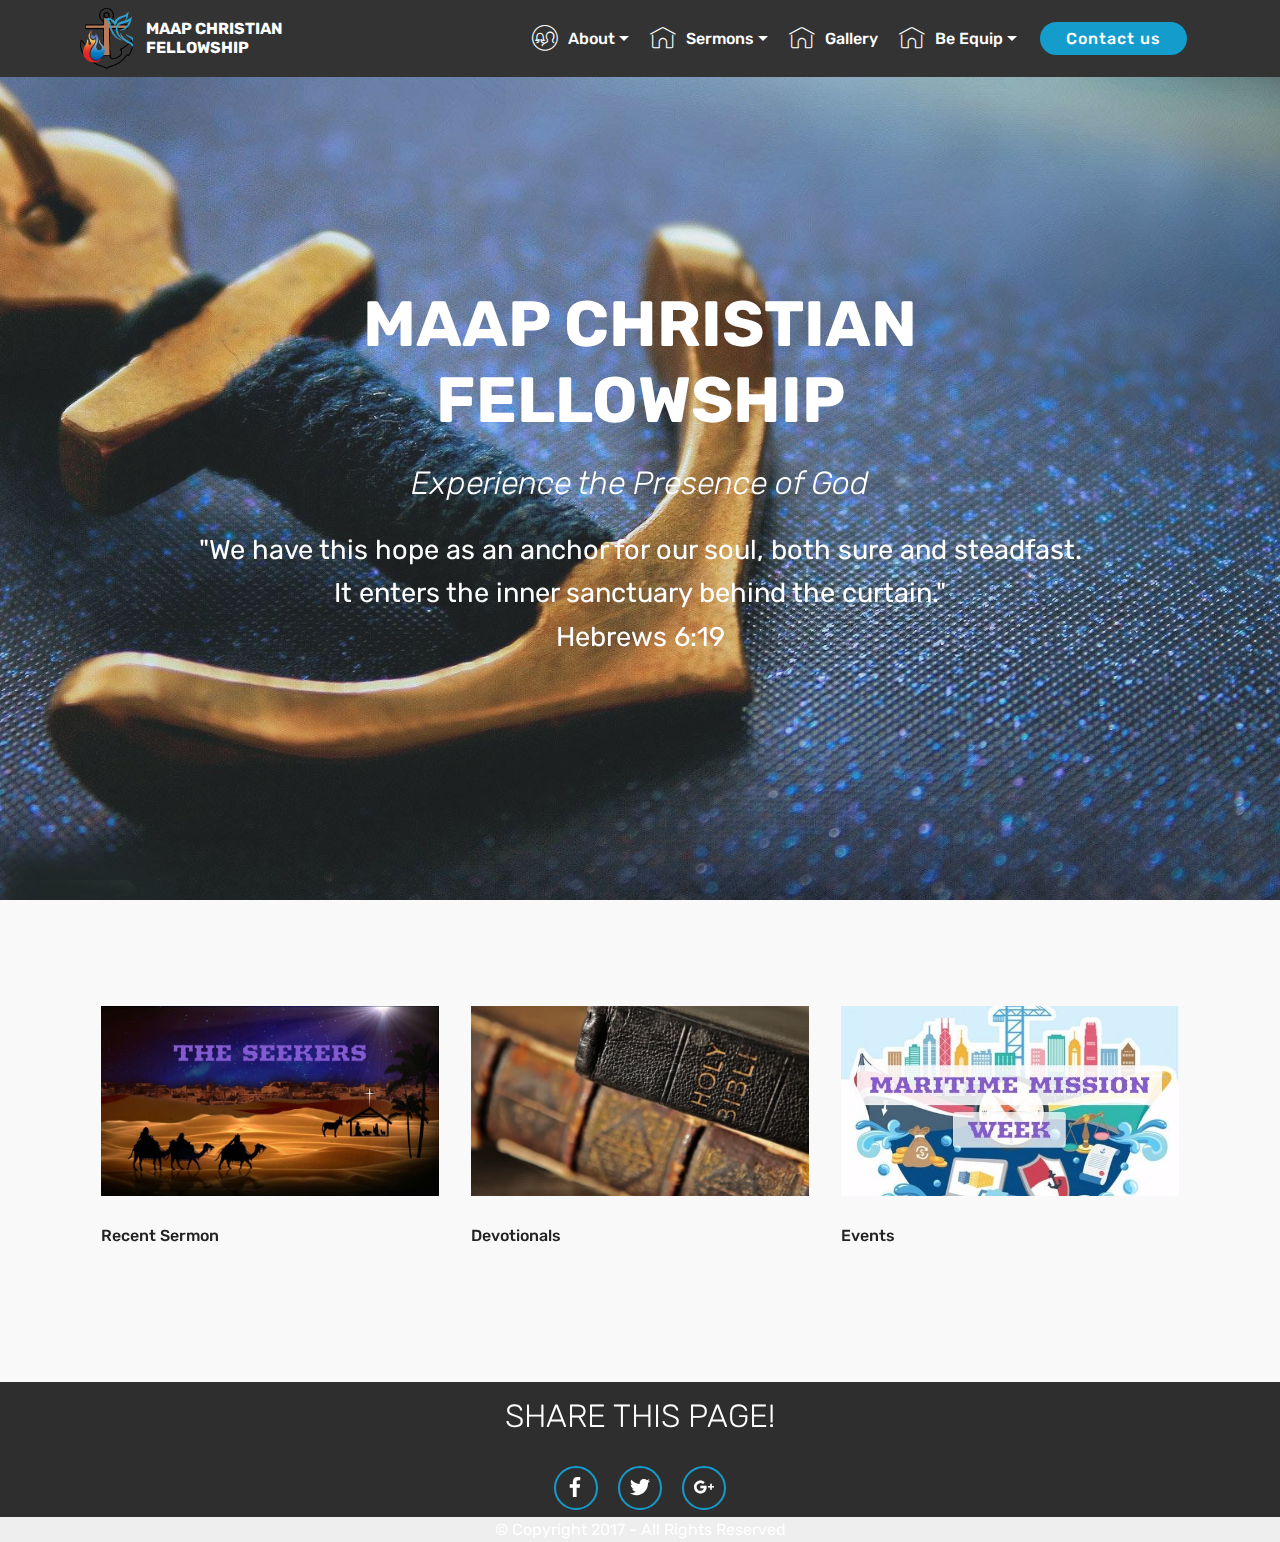
<file: index.html>
<!DOCTYPE html>
<html >
<head>
  <!-- Site made with Mobirise Website Builder v4.5.3, https://mobirise.com -->
  <meta charset="UTF-8">
  <meta http-equiv="X-UA-Compatible" content="IE=edge">
  <meta name="generator" content="Mobirise v4.5.3, mobirise.com">
  <meta name="viewport" content="width=device-width, initial-scale=1, minimum-scale=1">
  <link rel="shortcut icon" href="assets/images/chrismon-anchor-largeaaaa-702x799.png" type="image/x-icon">
  <meta name="description" content="">
  <title>Home</title>
  <link rel="stylesheet" href="assets/web/assets/mobirise-icons/mobirise-icons.css">
  <link rel="stylesheet" href="assets/tether/tether.min.css">
  <link rel="stylesheet" href="assets/soundcloud-plugin/style.css">
  <link rel="stylesheet" href="assets/bootstrap/css/bootstrap.min.css">
  <link rel="stylesheet" href="assets/bootstrap/css/bootstrap-grid.min.css">
  <link rel="stylesheet" href="assets/bootstrap/css/bootstrap-reboot.min.css">
  <link rel="stylesheet" href="assets/dropdown/css/style.css">
  <link rel="stylesheet" href="assets/socicon/css/styles.css">
  <link rel="stylesheet" href="assets/theme/css/style.css">
  <link rel="stylesheet" href="assets/mobirise/css/mbr-additional.css" type="text/css">
  
  
  
</head>
<body>
<section class="menu cid-qF7fAPdN5C" once="menu" id="menu1-e">

    

    <nav class="navbar navbar-expand beta-menu navbar-dropdown align-items-center navbar-fixed-top navbar-toggleable-sm">
        <button class="navbar-toggler navbar-toggler-right" type="button" data-toggle="collapse" data-target="#navbarSupportedContent" aria-controls="navbarSupportedContent" aria-expanded="false" aria-label="Toggle navigation">
            <div class="hamburger">
                <span></span>
                <span></span>
                <span></span>
                <span></span>
            </div>
        </button>
        <div class="menu-logo">
            <div class="navbar-brand">
                <span class="navbar-logo">
                    <a href="index.html">
                         <img src="assets/images/chrismon-anchor-largeaaaa-702x799.png" alt="Mobirise" title="" style="height: 3.8rem;">
                    </a>
                </span>
                <span class="navbar-caption-wrap"><a class="navbar-caption text-white display-4" href="index.html">
                        MAAP CHRISTIAN<br>FELLOWSHIP</a></span>
            </div>
        </div>
        <div class="collapse navbar-collapse" id="navbarSupportedContent">
            <ul class="navbar-nav nav-dropdown" data-app-modern-menu="true"><li class="nav-item dropdown"><a class="nav-link link text-white dropdown-toggle display-4" href="testimonials" aria-expanded="true" target="_blank" data-toggle="dropdown-submenu"><span class="mbri-users mbr-iconfont mbr-iconfont-btn"></span>About</a><div class="dropdown-menu"><a class="text-white dropdown-item display-4" href="index.html" aria-expanded="true" target="_blank">About</a><a class="text-white dropdown-item display-4" href="testimonials" aria-expanded="true" target="_blank">Ministry</a><a class="text-white dropdown-item display-4" href="testimonials" aria-expanded="false" target="_blank">Testimonials</a></div></li><li class="nav-item dropdown">
                    <a class="nav-link link text-white dropdown-toggle display-4" href="Services" data-toggle="dropdown-submenu" aria-expanded="false">
                        <span class="mbri-home mbr-iconfont mbr-iconfont-btn"></span>
                        Sermons</a><div class="dropdown-menu"><a class="text-white dropdown-item display-4" href="service1">Midweek Service</a><a class="text-white dropdown-item display-4" href="service2" aria-expanded="false">Saturday Service</a></div>
                </li><li class="nav-item"><a class="nav-link link text-white display-4" href="guides" aria-expanded="true">
                        <span class="mbri-home mbr-iconfont mbr-iconfont-btn"></span>Gallery</a></li><li class="nav-item dropdown open"><a class="nav-link link text-white dropdown-toggle display-4" href="guides" aria-expanded="true" data-toggle="dropdown-submenu">
                        <span class="mbri-home mbr-iconfont mbr-iconfont-btn"></span>Be Equip</a><div class="dropdown-menu"><a class="text-white dropdown-item display-4" href="devotionals.html" aria-expanded="true">Devotionals</a><a class="text-white dropdown-item display-4" href="guides" aria-expanded="false">Training Manuals</a></div></li></ul>
            <div class="navbar-buttons mbr-section-btn"><a class="btn btn-sm btn-primary display-4" href="https://mobirise.com">Contact us</a></div>
        </div>
    </nav>
</section>

<section class="engine"><a href="https://mobirise.co/q">bootstrap slider</a></section><section class="cid-qF7fARbwfO mbr-fullscreen mbr-parallax-background" id="header2-f">

    

    <div class="mbr-overlay" style="opacity: 0.2; background-color: rgb(135, 154, 159);"></div>

    <div class="container align-center">
        <div class="row justify-content-md-center">
            <div class="mbr-white col-md-10">
                <h1 class="mbr-section-title mbr-bold pb-3 mbr-fonts-style display-1">
                    <br>MAAP CHRISTIAN FELLOWSHIP</h1>
                <h3 class="mbr-section-subtitle align-center mbr-light pb-3 mbr-fonts-style display-2"><em>
                    Experience the Presence of God</em></h3>
                <p class="mbr-text pb-3 mbr-fonts-style display-5">"We have this hope as an anchor for our soul, both sure and steadfast. <br>It enters the inner sanctuary behind the curtain."<br>Hebrews 6:19</p>
                
            </div>
        </div>
    </div>
    
</section>

<section class="features2 cid-qFiI7ZGrCK" id="features2-12">

    

    
    
    <div class="container">
        <div class="media-container-row">
            <div class="card p-3 col-12 col-md-6 col-lg-4">
                <div class="card-wrapper">
                    <div class="card-img">
                        <img src="assets/images/1514818038718-852x480.jpg" alt="Mobirise" title="">
                    </div>
                    <div class="card-box">
                        <h4 class="card-title pb-3 mbr-fonts-style display-7">
                            Recent Sermon</h4>
                        <p class="mbr-text mbr-fonts-style display-7"></p>
                    </div>
                </div>
            </div>

            <div class="card p-3 col-12 col-md-6 col-lg-4">
                <div class="card-wrapper">
                    <div class="card-img">
                        <a href="devotionals.html"><img src="assets/images/devotionals-852x480.jpg" alt="Mobirise" title=""></a>
                    </div>
                    <div class="card-box ">
                        <h4 class="card-title pb-3 mbr-fonts-style display-7">
                            Devotionals</h4>
                        <p class="mbr-text mbr-fonts-style display-7"></p>
                    </div>
                </div>
            </div>

            <div class="card p-3 col-12 col-md-6 col-lg-4">
                <div class="card-wrapper">
                    <div class="card-img">
                        <a href="events.html"><img src="assets/images/1514817966661-1-560x322.jpg" alt="Mobirise" title=""></a>
                    </div>
                    <div class="card-box">
                        <h4 class="card-title pb-3 mbr-fonts-style display-7">
                            Events</h4>
                        <p class="mbr-text mbr-fonts-style display-7"></p>
                    </div>
                </div>
            </div>

            
        </div>
    </div>
</section>

<section class="cid-qFiErk3lTo" id="social-buttons1-x">
    
    

    

    <div class="container">
        <div class="media-container-row">
            <div class="col-md-8 align-center">
                <h2 class="pb-3 mbr-section-title mbr-fonts-style display-2">
                    SHARE THIS PAGE!
                </h2>
                <div>
                    <div class="mbr-social-likes" data-counters="false">
                        <span class="btn btn-social facebook mx-2" title="Share link on Facebook">
                            <i class="socicon socicon-facebook"></i>
                        </span>
                        <span class="btn btn-social twitter mx-2" title="Share link on Twitter">
                            <i class="socicon socicon-twitter"></i>
                        </span>
                        <span class="btn btn-social plusone mx-2" title="Share link on Google+">
                            <i class="socicon socicon-googleplus"></i>
                        </span>
                        
                        
                    </div>
                </div>
            </div>
        </div>
    </div>
</section>

<section once="" class="cid-qFGruUjSm0" id="footer6-2f">

    

    

    <div class="container">
        <div class="media-container-row align-center mbr-white">
            <div class="col-12">
                <p class="mbr-text mb-0 mbr-fonts-style display-7">
                    © Copyright 2017 - All Rights Reserved
                </p>
            </div>
        </div>
    </div>
</section>


  <script src="assets/web/assets/jquery/jquery.min.js"></script>
  <script src="assets/popper/popper.min.js"></script>
  <script src="assets/tether/tether.min.js"></script>
  <script src="assets/bootstrap/js/bootstrap.min.js"></script>
  <script src="assets/smoothscroll/smooth-scroll.js"></script>
  <script src="assets/dropdown/js/script.min.js"></script>
  <script src="assets/touchswipe/jquery.touch-swipe.min.js"></script>
  <script src="assets/parallax/jarallax.min.js"></script>
  <script src="assets/sociallikes/social-likes.js"></script>
  <script src="assets/theme/js/script.js"></script>
  
  
</body>
</html>
</file>
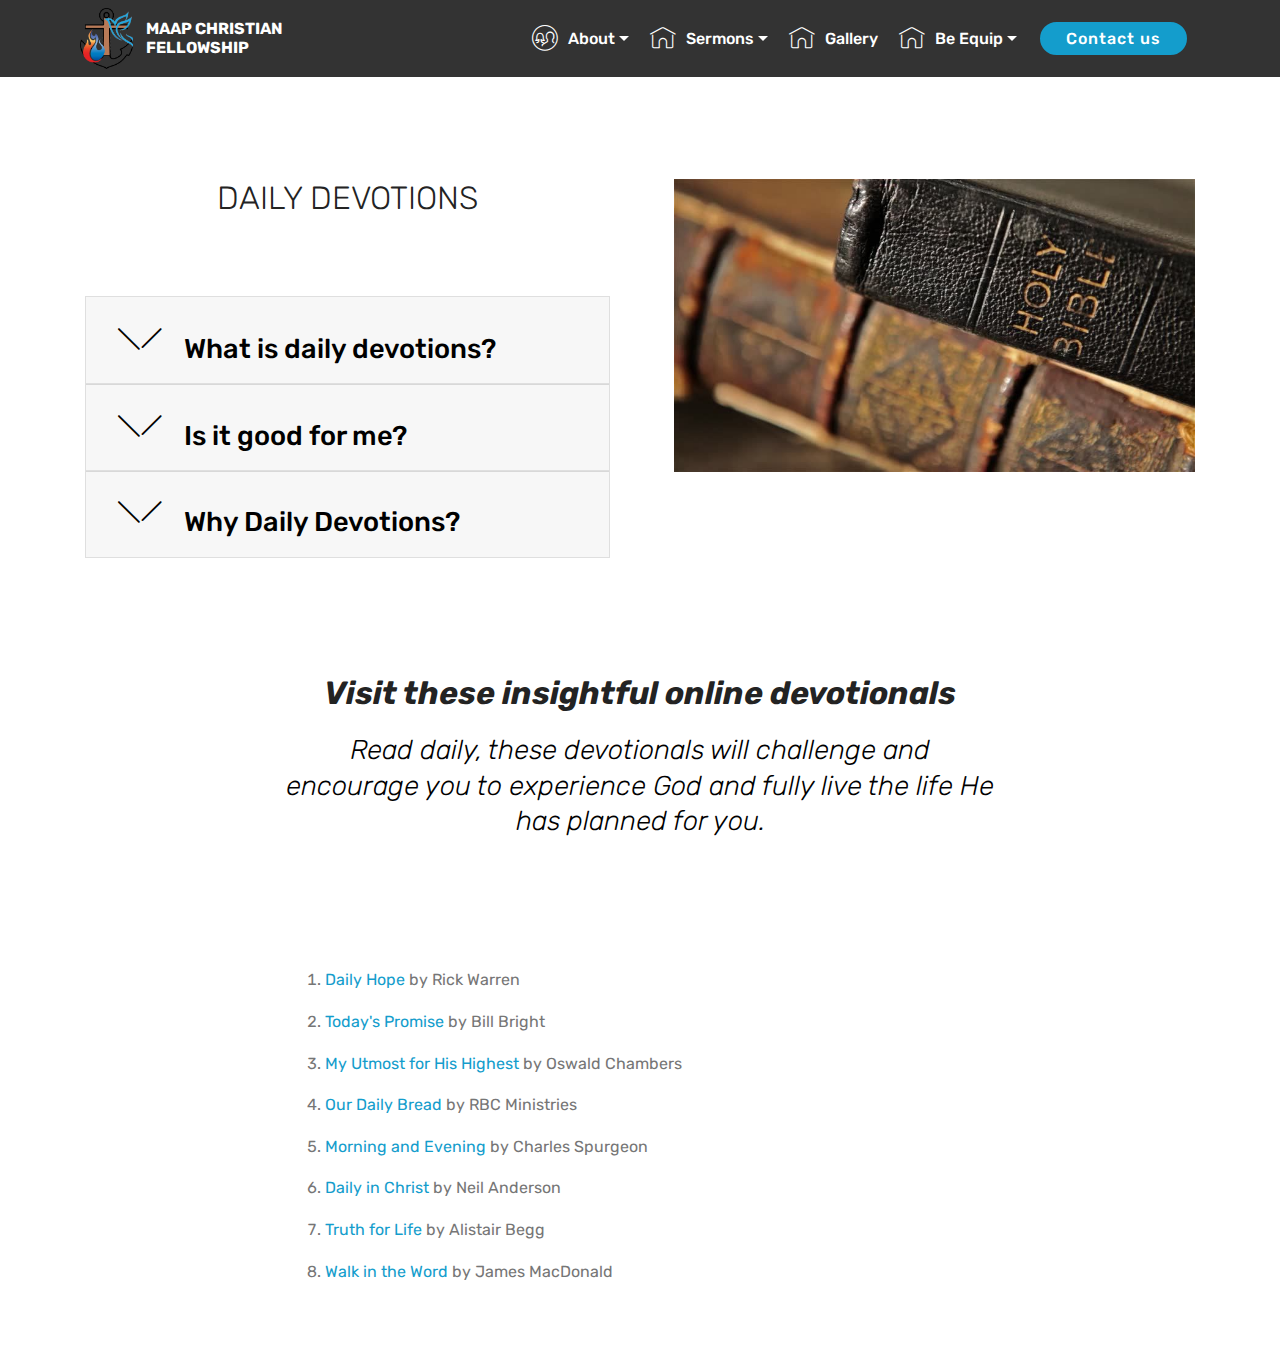
<file: devotionals.html>
<!DOCTYPE html>
<html >
<head>
  <!-- Site made with Mobirise Website Builder v4.5.3, https://mobirise.com -->
  <meta charset="UTF-8">
  <meta http-equiv="X-UA-Compatible" content="IE=edge">
  <meta name="generator" content="Mobirise v4.5.3, mobirise.com">
  <meta name="viewport" content="width=device-width, initial-scale=1, minimum-scale=1">
  <link rel="shortcut icon" href="assets/images/chrismon-anchor-largeaaaa-702x799.png" type="image/x-icon">
  <meta name="description" content="Web Site Generator Description">
  <title>Devotionals</title>
  <link rel="stylesheet" href="assets/web/assets/mobirise-icons/mobirise-icons.css">
  <link rel="stylesheet" href="assets/tether/tether.min.css">
  <link rel="stylesheet" href="assets/bootstrap/css/bootstrap.min.css">
  <link rel="stylesheet" href="assets/bootstrap/css/bootstrap-grid.min.css">
  <link rel="stylesheet" href="assets/bootstrap/css/bootstrap-reboot.min.css">
  <link rel="stylesheet" href="assets/soundcloud-plugin/style.css">
  <link rel="stylesheet" href="assets/dropdown/css/style.css">
  <link rel="stylesheet" href="assets/theme/css/style.css">
  <link rel="stylesheet" href="assets/mobirise/css/mbr-additional.css" type="text/css">
  
  
  
</head>
<body>
<section class="menu cid-qF7fAPdN5C" once="menu" id="menu1-22">

    

    <nav class="navbar navbar-expand beta-menu navbar-dropdown align-items-center navbar-fixed-top navbar-toggleable-sm">
        <button class="navbar-toggler navbar-toggler-right" type="button" data-toggle="collapse" data-target="#navbarSupportedContent" aria-controls="navbarSupportedContent" aria-expanded="false" aria-label="Toggle navigation">
            <div class="hamburger">
                <span></span>
                <span></span>
                <span></span>
                <span></span>
            </div>
        </button>
        <div class="menu-logo">
            <div class="navbar-brand">
                <span class="navbar-logo">
                    <a href="index.html">
                         <img src="assets/images/chrismon-anchor-largeaaaa-702x799.png" alt="Mobirise" title="" style="height: 3.8rem;">
                    </a>
                </span>
                <span class="navbar-caption-wrap"><a class="navbar-caption text-white display-4" href="index.html">
                        MAAP CHRISTIAN<br>FELLOWSHIP</a></span>
            </div>
        </div>
        <div class="collapse navbar-collapse" id="navbarSupportedContent">
            <ul class="navbar-nav nav-dropdown" data-app-modern-menu="true"><li class="nav-item dropdown"><a class="nav-link link text-white dropdown-toggle display-4" href="testimonials" aria-expanded="true" target="_blank" data-toggle="dropdown-submenu"><span class="mbri-users mbr-iconfont mbr-iconfont-btn"></span>About</a><div class="dropdown-menu"><a class="text-white dropdown-item display-4" href="index.html" aria-expanded="true" target="_blank">About</a><a class="text-white dropdown-item display-4" href="testimonials" aria-expanded="true" target="_blank">Ministry</a><a class="text-white dropdown-item display-4" href="testimonials" aria-expanded="false" target="_blank">Testimonials</a></div></li><li class="nav-item dropdown">
                    <a class="nav-link link text-white dropdown-toggle display-4" href="Services" data-toggle="dropdown-submenu" aria-expanded="false">
                        <span class="mbri-home mbr-iconfont mbr-iconfont-btn"></span>
                        Sermons</a><div class="dropdown-menu"><a class="text-white dropdown-item display-4" href="service1">Midweek Service</a><a class="text-white dropdown-item display-4" href="service2" aria-expanded="false">Saturday Service</a></div>
                </li><li class="nav-item"><a class="nav-link link text-white display-4" href="guides" aria-expanded="true">
                        <span class="mbri-home mbr-iconfont mbr-iconfont-btn"></span>Gallery</a></li><li class="nav-item dropdown open"><a class="nav-link link text-white dropdown-toggle display-4" href="guides" aria-expanded="true" data-toggle="dropdown-submenu">
                        <span class="mbri-home mbr-iconfont mbr-iconfont-btn"></span>Be Equip</a><div class="dropdown-menu"><a class="text-white dropdown-item display-4" href="devotionals.html" aria-expanded="true">Devotionals</a><a class="text-white dropdown-item display-4" href="guides" aria-expanded="false">Training Manuals</a></div></li></ul>
            <div class="navbar-buttons mbr-section-btn"><a class="btn btn-sm btn-primary display-4" href="https://mobirise.com">Contact us</a></div>
        </div>
    </nav>
</section>

<section class="engine"><a href="https://mobirise.co/o">bootstrap button</a></section><section once="" class="cid-qFe08KTsPp" id="footer6-23">

    

    

    <div class="container">
        <div class="media-container-row align-center mbr-white">
            <div class="col-12">
                <p class="mbr-text mb-0 mbr-fonts-style display-7">
                    © Copyright 2017 - All Rights Reserved
                </p>
            </div>
        </div>
    </div>
</section>

<section class="accordion2 cid-qFAMklLBRc" id="accordion2-24">

    


    
    <div class="container">
        <div class="media-container-row pt-5">
            <div class="accordion-content">
                <h2 class="mbr-section-title align-center pb-3 mbr-fonts-style display-2">
                        DAILY DEVOTIONS</h2>
                
                <div id="bootstrap-accordion_13" class="panel-group accordionStyles accordion pt-5 mt-3" role="tablist" aria-multiselectable="true">
                        <div class="card">
                            <div class="card-header" role="tab" id="headingOne">
                                <a role="button" class="collapsed panel-title text-black" data-toggle="collapse" data-parent="#bootstrap-accordion_13" data-core="" href="#collapse1_13" aria-expanded="false" aria-controls="collapse1">
                                    <h4 class="mbr-fonts-style display-5">
                                        <span class="sign mbr-iconfont mbri-arrow-down inactive"></span> What is daily devotions?</h4>
                                </a>
                            </div>
                            <div id="collapse1_13" class="panel-collapse noScroll collapse" role="tabpanel" aria-labelledby="headingOne">
                                <div class="panel-body p-4">
                                    <p class="mbr-fonts-style panel-text display-7">
                                       It is a quiet time spent each day dedicated to relating with God. It is the discipline of bible reading and prayer with which Christians start or/and end their day. Bible reading in daily devotions can take the form of reading a devotional book.</p>
                                </div>
                            </div>
                        </div>
                
                        <div class="card">
                            <div class="card-header" role="tab" id="headingTwo">
                                <a role="button" class="collapsed panel-title text-black" data-toggle="collapse" data-parent="#bootstrap-accordion_13" data-core="" href="#collapse2_13" aria-expanded="false" aria-controls="collapse2">
                                    <h4 class="mbr-fonts-style mbr-fonts-style display-5">
                                        <span class="sign mbr-iconfont mbri-arrow-down inactive"></span> Is it good for me?
                                    </h4>
                                </a>
                                
                            </div>
                            <div id="collapse2_13" class="panel-collapse noScroll collapse" role="tabpanel" aria-labelledby="headingTwo">
                                <div class="panel-body p-4">
                                    <p class="mbr-fonts-style panel-text display-7">Yes, having daily devotions draw us near to God. As &nbsp;apostle James wrote, “Come near to God and he will come near to you. Wash your hands, you sinners, and purify your hearts, you double-minded” (James 4:8). As we seek God through daily devotions we understand more about Him, obey His command and hold on to His promises. The impure and double-minded will have no such yearning in their hearts. In fact, they will seek to separate themselves from God as much as possible.<br>Therefore daily devotions helps us to put our sins, principles and beliefs under the presence of God by approaching Him in worship and prayer. Also, it is the key for successful and prosperous life (Joshua 1:8).&nbsp;</p>
                                </div>
                            </div>
                        </div>
                
                        <div class="card">
                            <div class="card-header" role="tab" id="headingThree">
                                <a role="button" class="collapsed panel-title text-black" data-toggle="collapse" data-parent="#bootstrap-accordion_13" data-core="" href="#collapse3_13" aria-expanded="false" aria-controls="collapse3">
                                    <h4 class="mbr-fonts-style display-5">
                                        <span class="sign mbr-iconfont mbri-arrow-down inactive"></span>&nbsp;Why Daily Devotions?</h4>
                                </a>
                            </div>
                            <div id="collapse3_13" class="panel-collapse noScroll collapse" role="tabpanel" aria-labelledby="headingThree">
                                <div class="panel-body p-4">
                                    <p class="mbr-fonts-style panel-text display-7">According to the article by Jon Bloom, a staff writer in <a href="http://www.desiringgod.org/articles/six-benefits-of-ordinary-daily-devotions">desiringGod.org</a><br>These are the few benefits of Daily Devotions and Prayer;<br>1. Soul Exercise (1 Corinthians 9:24, Romans 15:4)<br>2.&nbsp;Soul Shaping (Romans 12:2)<br>3.&nbsp;Bible Copiousness (Psalm 119:11; Psalm 119:97; Proverbs 23:12)<br>4.Fight Training (Ephesians 6:10–17)<br>5.&nbsp;Sight Training (2 Corinthians 5:7; 2 Corinthians 4:18)<br>6.&nbsp;Delight Cultivation (Psalm 37:3–4; James 4:8; Psalm 130:5)<br></p>
                                </div>
                            </div>
                        </div>
                
                        
                
                        
                
                        
                </div>
            </div>
            <div class="mbr-figure" style="width: 105%;">
                    <img src="assets/images/devotionals-852x480.jpg" alt="Mobirise" title="">
            </div>
        </div>
    </div>
</section>

<section class="mbr-section content4 cid-qFB6erRWYm" id="content4-29">

    

    <div class="container">
        <div class="media-container-row">
            <div class="title col-12 col-md-8">
                <h2 class="align-center pb-3 mbr-fonts-style display-2"><strong><em>Visit these insightful online devotionals</em></strong></h2>
                <h3 class="mbr-section-subtitle align-center mbr-light mbr-fonts-style display-5"><em>Read daily, these devotionals will challenge and encourage you to experience God and fully live the life He has planned for you.</em></h3>
                
            </div>
        </div>
    </div>
</section>

<section class="mbr-section article content11 cid-qFAMH61SW8" id="content11-27">
     

    <div class="container">
        <div class="media-container-row">
            <div class="mbr-text counter-container col-12 col-md-8 mbr-fonts-style display-7">
                <ol>
                    <li><strong><a href="http://pastorrick.com/devotional">Daily Hope</a></strong>&nbsp;by Rick Warren</li>
                    <li><strong><a href="https://www.cru.org/us/en/train-and-grow/spiritual-growth/devotionals/todays-promise">Today's Promise</a></strong>&nbsp;by Bill Bright&nbsp;</li>
                    <li><strong><a href="https://utmost.org/">My Utmost for His Highest</a></strong>&nbsp;by Oswald Chambers</li><li><a href="https://odb.org/">Our Daily Bread</a> by RBC Ministries</li><li><a href="https://www.heartlight.org/spurgeon/">Morning and Evening</a> by Charles Spurgeon</li><li><a href="http://www.crosswalk.com/devotionals/dailyinchrist/">Daily in Christ</a> by Neil Anderson</li><li><a href="https://www.truthforlife.org/resources/daily-devotionals">Truth for Life</a> by Alistair Begg</li><li><a href="https://www.jamesmacdonald.com/teaching/devotionals/">Walk in the Word</a> by James MacDonald</li>
                </ol>
            </div>
        </div>
    </div>
</section>


  <script src="assets/web/assets/jquery/jquery.min.js"></script>
  <script src="assets/popper/popper.min.js"></script>
  <script src="assets/tether/tether.min.js"></script>
  <script src="assets/bootstrap/js/bootstrap.min.js"></script>
  <script src="assets/dropdown/js/script.min.js"></script>
  <script src="assets/touchswipe/jquery.touch-swipe.min.js"></script>
  <script src="assets/mbr-switch-arrow/mbr-switch-arrow.js"></script>
  <script src="assets/smoothscroll/smooth-scroll.js"></script>
  <script src="assets/theme/js/script.js"></script>
  
  
</body>
</html>
</file>
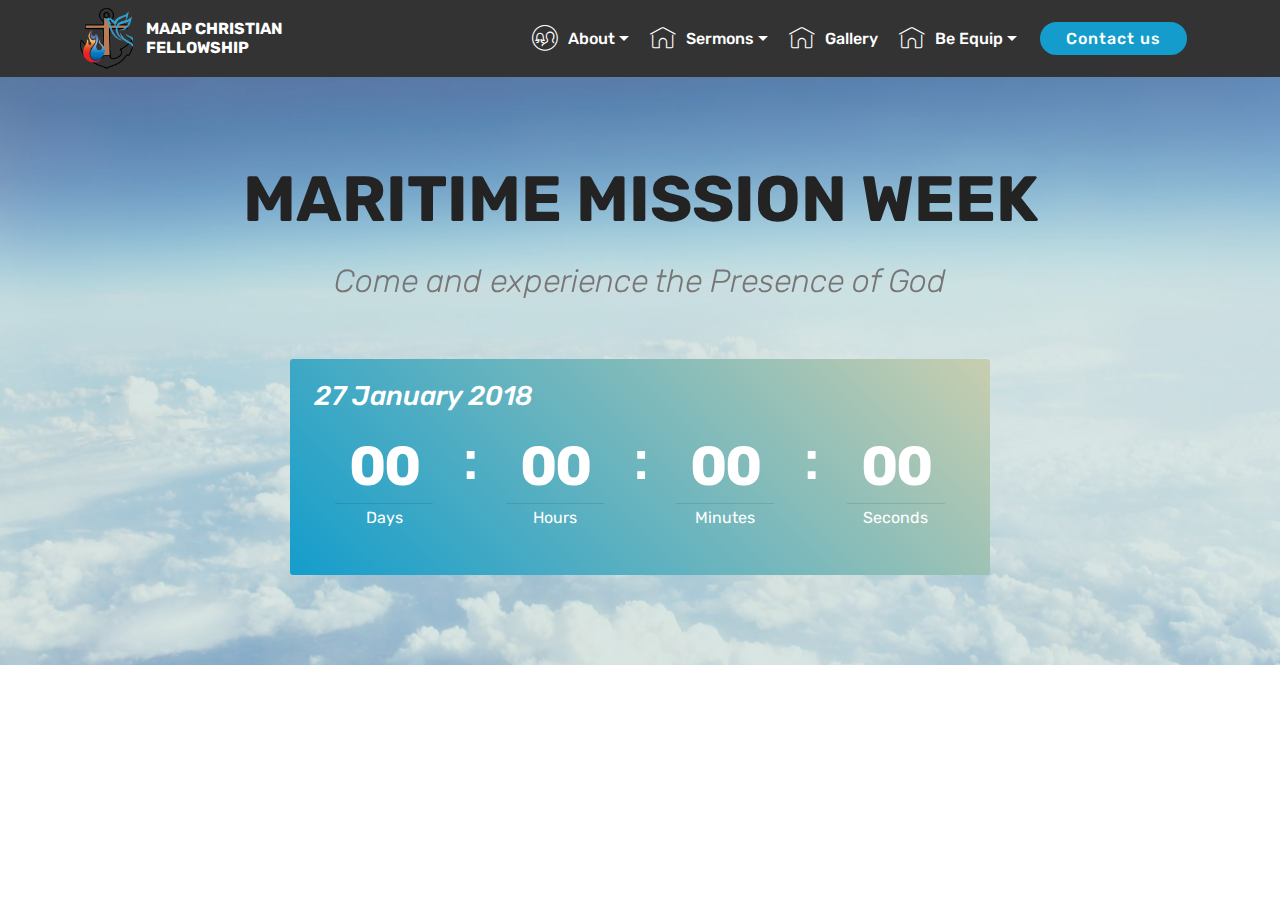
<file: events.html>
<!DOCTYPE html>
<html >
<head>
  <!-- Site made with Mobirise Website Builder v4.5.3, https://mobirise.com -->
  <meta charset="UTF-8">
  <meta http-equiv="X-UA-Compatible" content="IE=edge">
  <meta name="generator" content="Mobirise v4.5.3, mobirise.com">
  <meta name="viewport" content="width=device-width, initial-scale=1, minimum-scale=1">
  <link rel="shortcut icon" href="assets/images/chrismon-anchor-largeaaaa-702x799.png" type="image/x-icon">
  <meta name="description" content="">
  <title>Events</title>
  <link rel="stylesheet" href="assets/web/assets/mobirise-icons/mobirise-icons.css">
  <link rel="stylesheet" href="assets/tether/tether.min.css">
  <link rel="stylesheet" href="assets/bootstrap/css/bootstrap.min.css">
  <link rel="stylesheet" href="assets/bootstrap/css/bootstrap-grid.min.css">
  <link rel="stylesheet" href="assets/bootstrap/css/bootstrap-reboot.min.css">
  <link rel="stylesheet" href="assets/soundcloud-plugin/style.css">
  <link rel="stylesheet" href="assets/dropdown/css/style.css">
  <link rel="stylesheet" href="assets/theme/css/style.css">
  <link rel="stylesheet" href="assets/mobirise/css/mbr-additional.css" type="text/css">
  
  
  
</head>
<body>
<section class="menu cid-qF7fAPdN5C" once="menu" id="menu1-1y">

    

    <nav class="navbar navbar-expand beta-menu navbar-dropdown align-items-center navbar-fixed-top navbar-toggleable-sm">
        <button class="navbar-toggler navbar-toggler-right" type="button" data-toggle="collapse" data-target="#navbarSupportedContent" aria-controls="navbarSupportedContent" aria-expanded="false" aria-label="Toggle navigation">
            <div class="hamburger">
                <span></span>
                <span></span>
                <span></span>
                <span></span>
            </div>
        </button>
        <div class="menu-logo">
            <div class="navbar-brand">
                <span class="navbar-logo">
                    <a href="index.html">
                         <img src="assets/images/chrismon-anchor-largeaaaa-702x799.png" alt="Mobirise" title="" style="height: 3.8rem;">
                    </a>
                </span>
                <span class="navbar-caption-wrap"><a class="navbar-caption text-white display-4" href="index.html">
                        MAAP CHRISTIAN<br>FELLOWSHIP</a></span>
            </div>
        </div>
        <div class="collapse navbar-collapse" id="navbarSupportedContent">
            <ul class="navbar-nav nav-dropdown" data-app-modern-menu="true"><li class="nav-item dropdown"><a class="nav-link link text-white dropdown-toggle display-4" href="testimonials" aria-expanded="true" target="_blank" data-toggle="dropdown-submenu"><span class="mbri-users mbr-iconfont mbr-iconfont-btn"></span>About</a><div class="dropdown-menu"><a class="text-white dropdown-item display-4" href="index.html" aria-expanded="true" target="_blank">About</a><a class="text-white dropdown-item display-4" href="testimonials" aria-expanded="true" target="_blank">Ministry</a><a class="text-white dropdown-item display-4" href="testimonials" aria-expanded="false" target="_blank">Testimonials</a></div></li><li class="nav-item dropdown">
                    <a class="nav-link link text-white dropdown-toggle display-4" href="Services" data-toggle="dropdown-submenu" aria-expanded="false">
                        <span class="mbri-home mbr-iconfont mbr-iconfont-btn"></span>
                        Sermons</a><div class="dropdown-menu"><a class="text-white dropdown-item display-4" href="service1">Midweek Service</a><a class="text-white dropdown-item display-4" href="service2" aria-expanded="false">Saturday Service</a></div>
                </li><li class="nav-item"><a class="nav-link link text-white display-4" href="guides" aria-expanded="true">
                        <span class="mbri-home mbr-iconfont mbr-iconfont-btn"></span>Gallery</a></li><li class="nav-item dropdown open"><a class="nav-link link text-white dropdown-toggle display-4" href="guides" aria-expanded="true" data-toggle="dropdown-submenu">
                        <span class="mbri-home mbr-iconfont mbr-iconfont-btn"></span>Be Equip</a><div class="dropdown-menu"><a class="text-white dropdown-item display-4" href="devotionals.html" aria-expanded="true">Devotionals</a><a class="text-white dropdown-item display-4" href="guides" aria-expanded="false">Training Manuals</a></div></li></ul>
            <div class="navbar-buttons mbr-section-btn"><a class="btn btn-sm btn-primary display-4" href="https://mobirise.com">Contact us</a></div>
        </div>
    </nav>
</section>

<section class="engine"><a href="https://mobirise.co/g">create a website for free</a></section><section once="" class="cid-qFe08KTsPp" id="footer6-1z">

    

    

    <div class="container">
        <div class="media-container-row align-center mbr-white">
            <div class="col-12">
                <p class="mbr-text mb-0 mbr-fonts-style display-7">
                    © Copyright 2017 - All Rights Reserved
                </p>
            </div>
        </div>
    </div>
</section>

<section class="countdown2 cid-qFE4tYeavT mbr-parallax-background" id="countdown2-2a">

    

    <div class="mbr-overlay" style="opacity: 0.5; background-color: rgb(178, 204, 210);">
    </div>

    <div class="container">
        <h2 class="mbr-section-title pb-3 align-center mbr-fonts-style display-1"><strong>MARITIME MISSION WEEK</strong></h2>
        <h3 class="mbr-section-subtitle align-center mbr-fonts-style display-2"><em>Come and experience the Presence of God</em></h3>
    </div>
    <div class="container pt-5 mt-2">
        <div class=" countdown-cont align-center p-4">
            <div class="event-name align-left mbr-white ">
                <h4 class="mbr-fonts-style display-5"><em>27 January 2018</em></h4>
            </div>
            <div class="countdown align-center py-2" data-due-date="2018/01/27">
            </div>
            <div class="daysCountdown" title="Days"></div>
            <div class="hoursCountdown" title="Hours"></div>
            <div class="minutesCountdown" title="Minutes"></div>
            <div class="secondsCountdown" title="Seconds"></div>
            
        </div>

        
    </div>
</section>


  <script src="assets/web/assets/jquery/jquery.min.js"></script>
  <script src="assets/popper/popper.min.js"></script>
  <script src="assets/tether/tether.min.js"></script>
  <script src="assets/bootstrap/js/bootstrap.min.js"></script>
  <script src="assets/smoothscroll/smooth-scroll.js"></script>
  <script src="assets/dropdown/js/script.min.js"></script>
  <script src="assets/touchswipe/jquery.touch-swipe.min.js"></script>
  <script src="assets/countdown/jquery.countdown.min.js"></script>
  <script src="assets/parallax/jarallax.min.js"></script>
  <script src="assets/theme/js/script.js"></script>
  
  
</body>
</html>
</file>
<file: assets/web/assets/mobirise-icons/mobirise-icons.css>
@font-face {
  font-family: 'MobiriseIcons';
  src:  url('mobirise-icons.eot?spat4u');
  src:  url('mobirise-icons.eot?spat4u#iefix') format('embedded-opentype'),
    url('mobirise-icons.ttf?spat4u') format('truetype'),
    url('mobirise-icons.woff?spat4u') format('woff'),
    url('mobirise-icons.svg?spat4u#MobiriseIcons') format('svg');
  font-weight: normal;
  font-style: normal;
}

[class^="mbri-"], [class*=" mbri-"] {
  /* use !important to prevent issues with browser extensions that change fonts */
  font-family: MobiriseIcons !important;
  speak: none;
  font-style: normal;
  font-weight: normal;
  font-variant: normal;
  text-transform: none;
  line-height: 1;

  /* Better Font Rendering =========== */
  -webkit-font-smoothing: antialiased;
  -moz-osx-font-smoothing: grayscale;
}

.mbri-add-submenu:before {
  content: "\e900";
}
.mbri-alert:before {
  content: "\e901";
}
.mbri-align-center:before {
  content: "\e902";
}
.mbri-align-justify:before {
  content: "\e903";
}
.mbri-align-left:before {
  content: "\e904";
}
.mbri-align-right:before {
  content: "\e905";
}
.mbri-android:before {
  content: "\e906";
}
.mbri-apple:before {
  content: "\e907";
}
.mbri-arrow-down:before {
  content: "\e908";
}
.mbri-arrow-next:before {
  content: "\e909";
}
.mbri-arrow-prev:before {
  content: "\e90a";
}
.mbri-arrow-up:before {
  content: "\e90b";
}
.mbri-bold:before {
  content: "\e90c";
}
.mbri-bookmark:before {
  content: "\e90d";
}
.mbri-bootstrap:before {
  content: "\e90e";
}
.mbri-briefcase:before {
  content: "\e90f";
}
.mbri-browse:before {
  content: "\e910";
}
.mbri-bulleted-list:before {
  content: "\e911";
}
.mbri-calendar:before {
  content: "\e912";
}
.mbri-camera:before {
  content: "\e913";
}
.mbri-cart-add:before {
  content: "\e914";
}
.mbri-cart-full:before {
  content: "\e915";
}
.mbri-cash:before {
  content: "\e916";
}
.mbri-change-style:before {
  content: "\e917";
}
.mbri-chat:before {
  content: "\e918";
}
.mbri-clock:before {
  content: "\e919";
}
.mbri-close:before {
  content: "\e91a";
}
.mbri-cloud:before {
  content: "\e91b";
}
.mbri-code:before {
  content: "\e91c";
}
.mbri-contact-form:before {
  content: "\e91d";
}
.mbri-credit-card:before {
  content: "\e91e";
}
.mbri-cursor-click:before {
  content: "\e91f";
}
.mbri-cust-feedback:before {
  content: "\e920";
}
.mbri-database:before {
  content: "\e921";
}
.mbri-delivery:before {
  content: "\e922";
}
.mbri-desktop:before {
  content: "\e923";
}
.mbri-devices:before {
  content: "\e924";
}
.mbri-down:before {
  content: "\e925";
}
.mbri-download:before {
  content: "\e989";
}
.mbri-drag-n-drop:before {
  content: "\e927";
}
.mbri-drag-n-drop2:before {
  content: "\e928";
}
.mbri-edit:before {
  content: "\e929";
}
.mbri-edit2:before {
  content: "\e92a";
}
.mbri-error:before {
  content: "\e92b";
}
.mbri-extension:before {
  content: "\e92c";
}
.mbri-features:before {
  content: "\e92d";
}
.mbri-file:before {
  content: "\e92e";
}
.mbri-flag:before {
  content: "\e92f";
}
.mbri-folder:before {
  content: "\e930";
}
.mbri-gift:before {
  content: "\e931";
}
.mbri-github:before {
  content: "\e932";
}
.mbri-globe:before {
  content: "\e933";
}
.mbri-globe-2:before {
  content: "\e934";
}
.mbri-growing-chart:before {
  content: "\e935";
}
.mbri-hearth:before {
  content: "\e936";
}
.mbri-help:before {
  content: "\e937";
}
.mbri-home:before {
  content: "\e938";
}
.mbri-hot-cup:before {
  content: "\e939";
}
.mbri-idea:before {
  content: "\e93a";
}
.mbri-image-gallery:before {
  content: "\e93b";
}
.mbri-image-slider:before {
  content: "\e93c";
}
.mbri-info:before {
  content: "\e93d";
}
.mbri-italic:before {
  content: "\e93e";
}
.mbri-key:before {
  content: "\e93f";
}
.mbri-laptop:before {
  content: "\e940";
}
.mbri-layers:before {
  content: "\e941";
}
.mbri-left-right:before {
  content: "\e942";
}
.mbri-left:before {
  content: "\e943";
}
.mbri-letter:before {
  content: "\e944";
}
.mbri-like:before {
  content: "\e945";
}
.mbri-link:before {
  content: "\e946";
}
.mbri-lock:before {
  content: "\e947";
}
.mbri-login:before {
  content: "\e948";
}
.mbri-logout:before {
  content: "\e949";
}
.mbri-magic-stick:before {
  content: "\e94a";
}
.mbri-map-pin:before {
  content: "\e94b";
}
.mbri-menu:before {
  content: "\e94c";
}
.mbri-mobile:before {
  content: "\e94d";
}
.mbri-mobile2:before {
  content: "\e94e";
}
.mbri-mobirise:before {
  content: "\e94f";
}
.mbri-more-horizontal:before {
  content: "\e950";
}
.mbri-more-vertical:before {
  content: "\e951";
}
.mbri-music:before {
  content: "\e952";
}
.mbri-new-file:before {
  content: "\e953";
}
.mbri-numbered-list:before {
  content: "\e954";
}
.mbri-opened-folder:before {
  content: "\e955";
}
.mbri-pages:before {
  content: "\e956";
}
.mbri-paper-plane:before {
  content: "\e957";
}
.mbri-paperclip:before {
  content: "\e958";
}
.mbri-photo:before {
  content: "\e959";
}
.mbri-photos:before {
  content: "\e95a";
}
.mbri-pin:before {
  content: "\e95b";
}
.mbri-play:before {
  content: "\e95c";
}
.mbri-plus:before {
  content: "\e95d";
}
.mbri-preview:before {
  content: "\e95e";
}
.mbri-print:before {
  content: "\e95f";
}
.mbri-protect:before {
  content: "\e960";
}
.mbri-question:before {
  content: "\e961";
}
.mbri-quote-left:before {
  content: "\e962";
}
.mbri-quote-right:before {
  content: "\e963";
}
.mbri-refresh:before {
  content: "\e964";
}
.mbri-responsive:before {
  content: "\e965";
}
.mbri-right:before {
  content: "\e966";
}
.mbri-rocket:before {
  content: "\e967";
}
.mbri-sad-face:before {
  content: "\e968";
}
.mbri-sale:before {
  content: "\e969";
}
.mbri-save:before {
  content: "\e96a";
}
.mbri-search:before {
  content: "\e96b";
}
.mbri-setting:before {
  content: "\e96c";
}
.mbri-setting2:before {
  content: "\e96d";
}
.mbri-setting3:before {
  content: "\e96e";
}
.mbri-share:before {
  content: "\e96f";
}
.mbri-shopping-bag:before {
  content: "\e970";
}
.mbri-shopping-basket:before {
  content: "\e971";
}
.mbri-shopping-cart:before {
  content: "\e972";
}
.mbri-sites:before {
  content: "\e973";
}
.mbri-smile-face:before {
  content: "\e974";
}
.mbri-speed:before {
  content: "\e975";
}
.mbri-star:before {
  content: "\e976";
}
.mbri-success:before {
  content: "\e977";
}
.mbri-sun:before {
  content: "\e978";
}
.mbri-sun2:before {
  content: "\e979";
}
.mbri-tablet:before {
  content: "\e97a";
}
.mbri-tablet-vertical:before {
  content: "\e97b";
}
.mbri-target:before {
  content: "\e97c";
}
.mbri-timer:before {
  content: "\e97d";
}
.mbri-to-ftp:before {
  content: "\e97e";
}
.mbri-to-local-drive:before {
  content: "\e97f";
}
.mbri-touch-swipe:before {
  content: "\e980";
}
.mbri-touch:before {
  content: "\e981";
}
.mbri-trash:before {
  content: "\e982";
}
.mbri-underline:before {
  content: "\e983";
}
.mbri-unlink:before {
  content: "\e984";
}
.mbri-unlock:before {
  content: "\e985";
}
.mbri-up-down:before {
  content: "\e986";
}
.mbri-up:before {
  content: "\e987";
}
.mbri-update:before {
  content: "\e988";
}
.mbri-upload:before {
 content: "\e926"; 
}
.mbri-user:before {
  content: "\e98a";
}
.mbri-user2:before {
  content: "\e98b";
}
.mbri-users:before {
  content: "\e98c";
}
.mbri-video:before {
  content: "\e98d";
}
.mbri-video-play:before {
  content: "\e98e";
}
.mbri-watch:before {
  content: "\e98f";
}
.mbri-website-theme:before {
  content: "\e990";
}
.mbri-wifi:before {
  content: "\e991";
}
.mbri-windows:before {
  content: "\e992";
}
.mbri-zoom-out:before {
  content: "\e993";
}
.mbri-redo:before {
  content: "\e994";
}
.mbri-undo:before {
  content: "\e995";
}
</file>
<file: assets/soundcloud-plugin/style.css>
.addons-container {
  position: relative;
  margin-left: auto;
  margin-right: auto;
  padding-right: 15px;
  padding-left: 15px; }
  @media (min-width: 576px) {
    .addons-container {
      padding-right: 15px;
      padding-left: 15px; } }
  @media (min-width: 768px) {
    .addons-container {
      padding-right: 15px;
      padding-left: 15px; } }
  @media (min-width: 992px) {
    .addons-container {
      padding-right: 15px;
      padding-left: 15px; } }
  @media (min-width: 1200px) {
    .addons-container {
      padding-right: 15px;
      padding-left: 15px; } }
  @media (min-width: 576px) {
    .addons-container {
      width: 540px;
      max-width: 100%; } }
  @media (min-width: 768px) {
    .addons-container {
      width: 720px;
      max-width: 100%; } }
  @media (min-width: 992px) {
    .addons-container {
      width: 960px;
      max-width: 100%; } }
  @media (min-width: 1200px) {
    .addons-container {
      width: 1140px;
      max-width: 100%; } }

.addons-container-inner{
    position: relative;
    width: 100%;
    min-height: 1px;
    padding-right: 15px;
    padding-left: 15px;
}
@media (min-width: 567px) {
    .addons-container-inner{
        -ms-flex: 0 0 66.666667%;
        flex: 0 0 66.666667%;
        max-width: 66.666667%;
    }
}
.addons-row{
    display: flex;
    justify-content:center;
}
</file>
<file: assets/dropdown/css/style.css>
.navbar-dropdown {
  left: 0;
  padding: 0;
  position: absolute;
  right: 0;
  top: 0;
  transition: all 0.45s ease;
  z-index: 1030;
  background: #282828; }
  .navbar-dropdown .navbar-logo {
    margin-right: 0.8rem;
    transition: margin 0.3s ease-in-out;
    vertical-align: middle; }
    .navbar-dropdown .navbar-logo img {
      height: 3.125rem;
      transition: all 0.3s ease-in-out; }
    .navbar-dropdown .navbar-logo.mbr-iconfont {
      font-size: 3.125rem;
      line-height: 3.125rem; }
  .navbar-dropdown .navbar-caption {
    font-weight: 700;
    white-space: normal;
    vertical-align: -4px;
    line-height: 3.125rem !important; }
    .navbar-dropdown .navbar-caption, .navbar-dropdown .navbar-caption:hover {
      color: inherit;
      text-decoration: none; }
  .navbar-dropdown .mbr-iconfont + .navbar-caption {
    vertical-align: -1px; }
  .navbar-dropdown.navbar-fixed-top {
    position: fixed; }
  .navbar-dropdown .navbar-brand span {
    vertical-align: -4px; }
  .navbar-dropdown.bg-color.transparent {
    background: none; }
  .navbar-dropdown.navbar-short .navbar-brand {
    padding: 0.625rem 0; }
    .navbar-dropdown.navbar-short .navbar-brand span {
      vertical-align: -1px; }
  .navbar-dropdown.navbar-short .navbar-caption {
    line-height: 2.375rem !important;
    vertical-align: -2px; }
  .navbar-dropdown.navbar-short .navbar-logo {
    margin-right: 0.5rem; }
    .navbar-dropdown.navbar-short .navbar-logo img {
      height: 2.375rem; }
    .navbar-dropdown.navbar-short .navbar-logo.mbr-iconfont {
      font-size: 2.375rem;
      line-height: 2.375rem; }
  .navbar-dropdown.navbar-short .mbr-table-cell {
    height: 3.625rem; }
  .navbar-dropdown .navbar-close {
    left: 0.6875rem;
    position: fixed;
    top: 0.75rem;
    z-index: 1000; }
  .navbar-dropdown .hamburger-icon {
    content: "";
    display: inline-block;
    vertical-align: middle;
    width: 16px;
    -webkit-box-shadow: 0 -6px 0 1px #282828,0 0 0 1px #282828,0 6px 0 1px #282828;
    -moz-box-shadow: 0 -6px 0 1px #282828,0 0 0 1px #282828,0 6px 0 1px #282828;
    box-shadow: 0 -6px 0 1px #282828,0 0 0 1px #282828,0 6px 0 1px #282828; }

.dropdown-menu .dropdown-toggle[data-toggle="dropdown-submenu"]::after {
  border-bottom: 0.35em solid transparent;
  border-left: 0.35em solid;
  border-right: 0;
  border-top: 0.35em solid transparent;
  margin-left: 0.3rem; }

.dropdown-menu .dropdown-item:focus {
  outline: 0; }

.nav-dropdown {
  font-size: 0.75rem;
  font-weight: 500;
  height: auto !important; }
  .nav-dropdown .nav-btn {
    padding-left: 1rem; }
  .nav-dropdown .link {
    margin: .667em 1.667em;
    font-weight: 500;
    padding: 0;
    transition: color .2s ease-in-out; }
    .nav-dropdown .link.dropdown-toggle {
      margin-right: 2.583em; }
      .nav-dropdown .link.dropdown-toggle::after {
        margin-left: .25rem;
        border-top: 0.35em solid;
        border-right: 0.35em solid transparent;
        border-left: 0.35em solid transparent;
        border-bottom: 0; }
      .nav-dropdown .link.dropdown-toggle[aria-expanded="true"] {
        margin: 0;
        padding: 0.667em 3.263em  0.667em 1.667em; }
  .nav-dropdown .link::after,
  .nav-dropdown .dropdown-item::after {
    color: inherit; }
  .nav-dropdown .btn {
    font-size: 0.75rem;
    font-weight: 700;
    letter-spacing: 0;
    margin-bottom: 0;
    padding-left: 1.25rem;
    padding-right: 1.25rem; }
  .nav-dropdown .dropdown-menu {
    border-radius: 0;
    border: 0;
    left: 0;
    margin: 0;
    padding-bottom: 1.25rem;
    padding-top: 1.25rem;
    position: relative; }
  .nav-dropdown .dropdown-submenu {
    margin-left: 0.125rem;
    top: 0; }
  .nav-dropdown .dropdown-item {
    font-weight: 500;
    line-height: 2;
    padding: 0.3846em 4.615em 0.3846em 1.5385em;
    position: relative;
    transition: color .2s ease-in-out, background-color .2s ease-in-out; }
    .nav-dropdown .dropdown-item::after {
      margin-top: -0.3077em;
      position: absolute;
      right: 1.1538em;
      top: 50%; }
    .nav-dropdown .dropdown-item:focus, .nav-dropdown .dropdown-item:hover {
      background: none; }

@media (max-width: 767px) {
  .nav-dropdown.navbar-toggleable-sm {
    bottom: 0;
    display: none;
    left: 0;
    overflow-x: hidden;
    position: fixed;
    top: 0;
    transform: translateX(-100%);
    -ms-transform: translateX(-100%);
    -webkit-transform: translateX(-100%);
    width: 18.75rem;
    z-index: 999; } }
.nav-dropdown.navbar-toggleable-xl {
  bottom: 0;
  display: none;
  left: 0;
  overflow-x: hidden;
  position: fixed;
  top: 0;
  transform: translateX(-100%);
  -ms-transform: translateX(-100%);
  -webkit-transform: translateX(-100%);
  width: 18.75rem;
  z-index: 999; }

.nav-dropdown-sm {
  display: block !important;
  overflow-x: hidden;
  overflow: auto;
  padding-top: 3.875rem; }
  .nav-dropdown-sm::after {
    content: "";
    display: block;
    height: 3rem;
    width: 100%; }
  .nav-dropdown-sm.collapse.in ~ .navbar-close {
    display: block !important; }
  .nav-dropdown-sm.collapsing, .nav-dropdown-sm.collapse.in {
    transform: translateX(0);
    -ms-transform: translateX(0);
    -webkit-transform: translateX(0);
    transition: all 0.25s ease-out;
    -webkit-transition: all 0.25s ease-out;
    background: #282828; }
  .nav-dropdown-sm.collapsing[aria-expanded="false"] {
    transform: translateX(-100%);
    -ms-transform: translateX(-100%);
    -webkit-transform: translateX(-100%); }
  .nav-dropdown-sm .nav-item {
    display: block;
    margin-left: 0 !important;
    padding-left: 0; }
  .nav-dropdown-sm .link,
  .nav-dropdown-sm .dropdown-item {
    border-top: 1px dotted rgba(255, 255, 255, 0.1);
    font-size: 0.8125rem;
    line-height: 1.6;
    margin: 0 !important;
    padding: 0.875rem 2.4rem 0.875rem 1.5625rem !important;
    position: relative;
    white-space: normal; }
    .nav-dropdown-sm .link:focus, .nav-dropdown-sm .link:hover,
    .nav-dropdown-sm .dropdown-item:focus,
    .nav-dropdown-sm .dropdown-item:hover {
      background: rgba(0, 0, 0, 0.2) !important;
      color: #c0a375; }
  .nav-dropdown-sm .nav-btn {
    position: relative;
    padding: 1.5625rem 1.5625rem 0 1.5625rem; }
    .nav-dropdown-sm .nav-btn::before {
      border-top: 1px dotted rgba(255, 255, 255, 0.1);
      content: "";
      left: 0;
      position: absolute;
      top: 0;
      width: 100%; }
    .nav-dropdown-sm .nav-btn + .nav-btn {
      padding-top: 0.625rem; }
      .nav-dropdown-sm .nav-btn + .nav-btn::before {
        display: none; }
  .nav-dropdown-sm .btn {
    padding: 0.625rem 0; }
  .nav-dropdown-sm .dropdown-toggle[data-toggle="dropdown-submenu"]::after {
    margin-left: .25rem;
    border-top: 0.35em solid;
    border-right: 0.35em solid transparent;
    border-left: 0.35em solid transparent;
    border-bottom: 0; }
  .nav-dropdown-sm .dropdown-toggle[data-toggle="dropdown-submenu"][aria-expanded="true"]::after {
    border-top: 0;
    border-right: 0.35em solid transparent;
    border-left: 0.35em solid transparent;
    border-bottom: 0.35em solid; }
  .nav-dropdown-sm .dropdown-menu {
    margin: 0;
    padding: 0;
    position: relative;
    top: 0;
    left: 0;
    width: 100%;
    border: 0;
    float: none;
    border-radius: 0;
    background: none; }
  .nav-dropdown-sm .dropdown-submenu {
    left: 100%;
    margin-left: 0.125rem;
    margin-top: -1.25rem;
    top: 0; }

.navbar-toggleable-sm .nav-dropdown .dropdown-menu {
  position: absolute; }

.navbar-toggleable-sm .nav-dropdown .dropdown-submenu {
  left: 100%;
  margin-left: 0.125rem;
  margin-top: -1.25rem;
  top: 0; }

.navbar-toggleable-sm.opened .nav-dropdown .dropdown-menu {
  position: relative; }

.navbar-toggleable-sm.opened .nav-dropdown .dropdown-submenu {
  left: 0;
  margin-left: 00rem;
  margin-top: 0rem;
  top: 0; }

.is-builder .nav-dropdown.collapsing {
  transition: none !important; }

/*# sourceMappingURL=style.css.map */
</file>
<file: assets/socicon/css/styles.css>
@charset "UTF-8";

@font-face {
  font-family: "socicon";
  src:url("../fonts/socicon.eot");
  src:url("../fonts/socicon.eot?#iefix") format("embedded-opentype"),
    url("../fonts/socicon.woff") format("woff"),
    url("../fonts/socicon.ttf") format("truetype"),
    url("../fonts/socicon.svg#socicon") format("svg");
  font-weight: normal;
  font-style: normal;

}

[data-icon]:before {
  font-family: "socicon" !important;
  content: attr(data-icon);
  font-style: normal !important;
  font-weight: normal !important;
  font-variant: normal !important;
  text-transform: none !important;
  speak: none;
  line-height: 1;
  -webkit-font-smoothing: antialiased;
  -moz-osx-font-smoothing: grayscale;
}

[class^="socicon-"]:before,
[class*=" socicon-"]:before {
  font-family: "socicon" !important;
  font-style: normal !important;
  font-weight: normal !important;
  font-variant: normal !important;
  text-transform: none !important;
  speak: none;
  line-height: 1;
  -webkit-font-smoothing: antialiased;
  -moz-osx-font-smoothing: grayscale;
}

.socicon-modelmayhem:before {
  content: "\e000";
}
.socicon-mixcloud:before {
  content: "\e001";
}
.socicon-drupal:before {
  content: "\e002";
}
.socicon-swarm:before {
  content: "\e003";
}
.socicon-istock:before {
  content: "\e004";
}
.socicon-yammer:before {
  content: "\e005";
}
.socicon-ello:before {
  content: "\e006";
}
.socicon-stackoverflow:before {
  content: "\e007";
}
.socicon-persona:before {
  content: "\e008";
}
.socicon-triplej:before {
  content: "\e009";
}
.socicon-houzz:before {
  content: "\e00a";
}
.socicon-rss:before {
  content: "\e00b";
}
.socicon-paypal:before {
  content: "\e00c";
}
.socicon-odnoklassniki:before {
  content: "\e00d";
}
.socicon-airbnb:before {
  content: "\e00e";
}
.socicon-periscope:before {
  content: "\e00f";
}
.socicon-outlook:before {
  content: "\e010";
}
.socicon-coderwall:before {
  content: "\e011";
}
.socicon-tripadvisor:before {
  content: "\e012";
}
.socicon-appnet:before {
  content: "\e013";
}
.socicon-goodreads:before {
  content: "\e014";
}
.socicon-tripit:before {
  content: "\e015";
}
.socicon-lanyrd:before {
  content: "\e016";
}
.socicon-slideshare:before {
  content: "\e017";
}
.socicon-buffer:before {
  content: "\e018";
}
.socicon-disqus:before {
  content: "\e019";
}
.socicon-vkontakte:before {
  content: "\e01a";
}
.socicon-whatsapp:before {
  content: "\e01b";
}
.socicon-patreon:before {
  content: "\e01c";
}
.socicon-storehouse:before {
  content: "\e01d";
}
.socicon-pocket:before {
  content: "\e01e";
}
.socicon-mail:before {
  content: "\e01f";
}
.socicon-blogger:before {
  content: "\e020";
}
.socicon-technorati:before {
  content: "\e021";
}
.socicon-reddit:before {
  content: "\e022";
}
.socicon-dribbble:before {
  content: "\e023";
}
.socicon-stumbleupon:before {
  content: "\e024";
}
.socicon-digg:before {
  content: "\e025";
}
.socicon-envato:before {
  content: "\e026";
}
.socicon-behance:before {
  content: "\e027";
}
.socicon-delicious:before {
  content: "\e028";
}
.socicon-deviantart:before {
  content: "\e029";
}
.socicon-forrst:before {
  content: "\e02a";
}
.socicon-play:before {
  content: "\e02b";
}
.socicon-zerply:before {
  content: "\e02c";
}
.socicon-wikipedia:before {
  content: "\e02d";
}
.socicon-apple:before {
  content: "\e02e";
}
.socicon-flattr:before {
  content: "\e02f";
}
.socicon-github:before {
  content: "\e030";
}
.socicon-renren:before {
  content: "\e031";
}
.socicon-friendfeed:before {
  content: "\e032";
}
.socicon-newsvine:before {
  content: "\e033";
}
.socicon-identica:before {
  content: "\e034";
}
.socicon-bebo:before {
  content: "\e035";
}
.socicon-zynga:before {
  content: "\e036";
}
.socicon-steam:before {
  content: "\e037";
}
.socicon-xbox:before {
  content: "\e038";
}
.socicon-windows:before {
  content: "\e039";
}
.socicon-qq:before {
  content: "\e03a";
}
.socicon-douban:before {
  content: "\e03b";
}
.socicon-meetup:before {
  content: "\e03c";
}
.socicon-playstation:before {
  content: "\e03d";
}
.socicon-android:before {
  content: "\e03e";
}
.socicon-snapchat:before {
  content: "\e03f";
}
.socicon-twitter:before {
  content: "\e040";
}
.socicon-facebook:before {
  content: "\e041";
}
.socicon-googleplus:before {
  content: "\e042";
}
.socicon-pinterest:before {
  content: "\e043";
}
.socicon-foursquare:before {
  content: "\e044";
}
.socicon-yahoo:before {
  content: "\e045";
}
.socicon-skype:before {
  content: "\e046";
}
.socicon-yelp:before {
  content: "\e047";
}
.socicon-feedburner:before {
  content: "\e048";
}
.socicon-linkedin:before {
  content: "\e049";
}
.socicon-viadeo:before {
  content: "\e04a";
}
.socicon-xing:before {
  content: "\e04b";
}
.socicon-myspace:before {
  content: "\e04c";
}
.socicon-soundcloud:before {
  content: "\e04d";
}
.socicon-spotify:before {
  content: "\e04e";
}
.socicon-grooveshark:before {
  content: "\e04f";
}
.socicon-lastfm:before {
  content: "\e050";
}
.socicon-youtube:before {
  content: "\e051";
}
.socicon-vimeo:before {
  content: "\e052";
}
.socicon-dailymotion:before {
  content: "\e053";
}
.socicon-vine:before {
  content: "\e054";
}
.socicon-flickr:before {
  content: "\e055";
}
.socicon-500px:before {
  content: "\e056";
}
.socicon-wordpress:before {
  content: "\e058";
}
.socicon-tumblr:before {
  content: "\e059";
}
.socicon-twitch:before {
  content: "\e05a";
}
.socicon-8tracks:before {
  content: "\e05b";
}
.socicon-amazon:before {
  content: "\e05c";
}
.socicon-icq:before {
  content: "\e05d";
}
.socicon-smugmug:before {
  content: "\e05e";
}
.socicon-ravelry:before {
  content: "\e05f";
}
.socicon-weibo:before {
  content: "\e060";
}
.socicon-baidu:before {
  content: "\e061";
}
.socicon-angellist:before {
  content: "\e062";
}
.socicon-ebay:before {
  content: "\e063";
}
.socicon-imdb:before {
  content: "\e064";
}
.socicon-stayfriends:before {
  content: "\e065";
}
.socicon-residentadvisor:before {
  content: "\e066";
}
.socicon-google:before {
  content: "\e067";
}
.socicon-yandex:before {
  content: "\e068";
}
.socicon-sharethis:before {
  content: "\e069";
}
.socicon-bandcamp:before {
  content: "\e06a";
}
.socicon-itunes:before {
  content: "\e06b";
}
.socicon-deezer:before {
  content: "\e06c";
}
.socicon-telegram:before {
  content: "\e06e";
}
.socicon-openid:before {
  content: "\e06f";
}
.socicon-amplement:before {
  content: "\e070";
}
.socicon-viber:before {
  content: "\e071";
}
.socicon-zomato:before {
  content: "\e072";
}
.socicon-draugiem:before {
  content: "\e074";
}
.socicon-endomodo:before {
  content: "\e075";
}
.socicon-filmweb:before {
  content: "\e076";
}
.socicon-stackexchange:before {
  content: "\e077";
}
.socicon-wykop:before {
  content: "\e078";
}
.socicon-teamspeak:before {
  content: "\e079";
}
.socicon-teamviewer:before {
  content: "\e07a";
}
.socicon-ventrilo:before {
  content: "\e07b";
}
.socicon-younow:before {
  content: "\e07c";
}
.socicon-raidcall:before {
  content: "\e07d";
}
.socicon-mumble:before {
  content: "\e07e";
}
.socicon-medium:before {
  content: "\e06d";
}
.socicon-bebee:before {
  content: "\e07f";
}
.socicon-hitbox:before {
  content: "\e080";
}
.socicon-reverbnation:before {
  content: "\e081";
}
.socicon-formulr:before {
  content: "\e082";
}
.socicon-instagram:before {
  content: "\e057";
}
.socicon-battlenet:before {
  content: "\e083";
}
.socicon-chrome:before {
  content: "\e084";
}
.socicon-discord:before {
  content: "\e086";
}
.socicon-issuu:before {
  content: "\e087";
}
.socicon-macos:before {
  content: "\e088";
}
.socicon-firefox:before {
  content: "\e089";
}
.socicon-opera:before {
  content: "\e08d";
}
.socicon-keybase:before {
  content: "\e090";
}
.socicon-alliance:before {
  content: "\e091";
}
.socicon-livejournal:before {
  content: "\e092";
}
.socicon-googlephotos:before {
  content: "\e093";
}
.socicon-horde:before {
  content: "\e094";
}
.socicon-etsy:before {
  content: "\e095";
}
.socicon-zapier:before {
  content: "\e096";
}
.socicon-google-scholar:before {
  content: "\e097";
}
.socicon-researchgate:before {
  content: "\e098";
}
.socicon-wechat:before {
  content: "\e099";
}
.socicon-strava:before {
  content: "\e09a";
}
.socicon-line:before {
  content: "\e09b";
}
.socicon-lyft:before {
  content: "\e09c";
}
.socicon-uber:before {
  content: "\e09d";
}
.socicon-songkick:before {
  content: "\e09e";
}
.socicon-viewbug:before {
  content: "\e09f";
}
.socicon-googlegroups:before {
  content: "\e0a0";
}
.socicon-quora:before {
  content: "\e073";
}
.socicon-diablo:before {
  content: "\e085";
}
.socicon-blizzard:before {
  content: "\e0a1";
}
.socicon-hearthstone:before {
  content: "\e08b";
}
.socicon-heroes:before {
  content: "\e08a";
}
.socicon-overwatch:before {
  content: "\e08c";
}
.socicon-warcraft:before {
  content: "\e08e";
}
.socicon-starcraft:before {
  content: "\e08f";
}
.socicon-beam:before {
  content: "\e0a2";
}
.socicon-curse:before {
  content: "\e0a3";
}
.socicon-player:before {
  content: "\e0a4";
}
.socicon-streamjar:before {
  content: "\e0a5";
}
.socicon-nintendo:before {
  content: "\e0a6";
}
.socicon-hellocoton:before {
  content: "\e0a7";
}
</file>
<file: assets/theme/css/style.css>
/*!
 * Mobirise v4 theme (https://mobirise.com/)
 * Copyright 2017 Mobirise
 */
section {
  background-color: #eeeeee; }

section,
.container,
.container-fluid {
  position: relative;
  word-wrap: break-word; }

a.mbr-iconfont:hover {
  text-decoration: none; }

.article .lead p, .article .lead ul, .article .lead ol, .article .lead pre, .article .lead blockquote {
  margin-bottom: 0; }

a {
  font-style: normal;
  font-weight: 400;
  cursor: pointer; }
  a, a:hover {
    text-decoration: none; }

figure {
  margin-bottom: 0; }

body {
  color: #232323; }

h1, h2, h3, h4, h5, h6,
.h1, .h2, .h3, .h4, .h5, .h6,
.display-1, .display-2, .display-3, .display-4 {
  line-height: 1;
  word-break: break-word;
  word-wrap: break-word; }

b, strong {
  font-weight: bold; }

blockquote {
  padding: 10px 0 10px 20px;
  position: relative;
  border-left: 2px solid;
  border-color: #ff3366; }

input:-webkit-autofill, input:-webkit-autofill:hover, input:-webkit-autofill:focus, input:-webkit-autofill:active {
  transition-delay: 9999s;
  transition-property: background-color, color; }

textarea[type="hidden"] {
  display: none; }

body {
  position: relative; }

section {
  background-position: 50% 50%;
  background-repeat: no-repeat;
  background-size: cover; }
  section .mbr-background-video,
  section .mbr-background-video-preview {
    position: absolute;
    bottom: 0;
    left: 0;
    right: 0;
    top: 0; }

.hidden {
  visibility: hidden; }

.mbr-z-index20 {
  z-index: 20; }

/*! Base colors */
.mbr-white {
  color: #ffffff; }

.mbr-black {
  color: #000000; }

.mbr-bg-white {
  background-color: #ffffff; }

.mbr-bg-black {
  background-color: #000000; }

/*! Text-aligns */
.align-left {
  text-align: left; }

.align-center {
  text-align: center; }

.align-right {
  text-align: right; }

@media (max-width: 767px) {
  .align-left, .align-center, .align-right, .mbr-section-btn, .mbr-section-title {
    text-align: center; } }
/*! Font-weight  */
.mbr-light {
  font-weight: 300; }

.mbr-regular {
  font-weight: 400; }

.mbr-semibold {
  font-weight: 500; }

.mbr-bold {
  font-weight: 700; }

/*! Media  */
.media-size-item {
  -webkit-flex: 1 1 auto;
  -moz-flex: 1 1 auto;
  -ms-flex: 1 1 auto;
  -o-flex: 1 1 auto;
  flex: 1 1 auto; }

.media-content {
  -webkit-flex-basis: 100%;
  flex-basis: 100%; }

.media-container-row {
  display: -ms-flexbox;
  display: -webkit-flex;
  display: flex;
  -webkit-flex-direction: row;
  -ms-flex-direction: row;
  flex-direction: row;
  -webkit-flex-wrap: wrap;
  -ms-flex-wrap: wrap;
  flex-wrap: wrap;
  -webkit-justify-content: center;
  -ms-flex-pack: center;
  justify-content: center;
  -webkit-align-content: center;
  -ms-flex-line-pack: center;
  align-content: center;
  -webkit-align-items: start;
  -ms-flex-align: start;
  align-items: start; }
  .media-container-row .media-size-item {
    width: 400px; }

.media-container-column {
  display: -ms-flexbox;
  display: -webkit-flex;
  display: flex;
  -webkit-flex-direction: column;
  -ms-flex-direction: column;
  flex-direction: column;
  -webkit-flex-wrap: wrap;
  -ms-flex-wrap: wrap;
  flex-wrap: wrap;
  -webkit-justify-content: center;
  -ms-flex-pack: center;
  justify-content: center;
  -webkit-align-content: center;
  -ms-flex-line-pack: center;
  align-content: center;
  -webkit-align-items: stretch;
  -ms-flex-align: stretch;
  align-items: stretch; }
  .media-container-column > * {
    width: 100%; }

@media (min-width: 992px) {
  .media-container-row {
    -webkit-flex-wrap: nowrap;
    -ms-flex-wrap: nowrap;
    flex-wrap: nowrap; } }
figure {
  overflow: hidden; }

figure[mbr-media-size] {
  transition: width 0.1s; }

.mbr-figure img, .mbr-figure iframe {
  display: block;
  width: 100%; }

.card {
  background-color: transparent;
  border: none; }

.card-img {
  text-align: center;
  flex-shrink: 0; }

.media {
  max-width: 100%;
  margin: 0 auto; }

.mbr-figure {
  -ms-flex-item-align: center;
  -ms-grid-row-align: center;
  -webkit-align-self: center;
  align-self: center; }

.media-container > div {
  max-width: 100%; }

.mbr-figure img, .card-img img {
  width: 100%; }

@media (max-width: 991px) {
  .media-size-item {
    width: auto !important; }

  .media {
    width: auto; }

  .mbr-figure {
    width: 100% !important; } }
/*! Buttons */
.mbr-section-btn {
  margin-left: -.25rem;
  margin-right: -.25rem;
  font-size: 0; }

nav .mbr-section-btn {
  margin-left: 0rem;
  margin-right: 0rem; }

/*! Btn icon margin */
.btn .mbr-iconfont, .btn.btn-sm .mbr-iconfont {
  cursor: pointer;
  margin-right: 0.5rem; }

.btn.btn-md .mbr-iconfont, .btn.btn-md .mbr-iconfont {
  margin-right: 0.8rem; }

.mbr-regular {
  font-weight: 400; }

.mbr-semibold {
  font-weight: 500; }

.mbr-bold {
  font-weight: 700; }

[type="submit"] {
  -webkit-appearance: none; }

/*! Full-screen */
.mbr-fullscreen .mbr-overlay {
  min-height: 100vh; }

.mbr-fullscreen {
  display: flex;
  display: -webkit-flex;
  display: -moz-flex;
  display: -ms-flex;
  display: -o-flex;
  align-items: center;
  -webkit-align-items: center;
  min-height: 100vh;
  padding-top: 3rem;
  padding-bottom: 3rem; }

/*! Map */
.map {
  height: 25rem;
  position: relative; }
  .map iframe {
    width: 100%;
    height: 100%; }

/* Form */
.form-asterisk {
  font-family: initial;
  position: absolute;
  top: -2px;
  font-weight: normal; }

/*! Scroll to top arrow */
.mbr-arrow-up {
  bottom: 25px;
  right: 90px;
  position: fixed;
  text-align: right;
  z-index: 5000;
  color: #ffffff;
  font-size: 32px;
  transform: rotate(180deg);
  -webkit-transform: rotate(180deg); }

.mbr-arrow-up a {
  background: rgba(0, 0, 0, 0.2);
  border-radius: 3px;
  color: #fff;
  display: inline-block;
  height: 60px;
  width: 60px;
  outline-style: none !important;
  position: relative;
  text-decoration: none;
  transition: all .3s ease-in-out;
  cursor: pointer;
  text-align: center; }
  .mbr-arrow-up a:hover {
    background-color: rgba(0, 0, 0, 0.4); }
  .mbr-arrow-up a i {
    line-height: 60px; }

.mbr-arrow-up-icon {
  display: block;
  color: #fff; }

.mbr-arrow-up-icon::before {
  content: "\203a";
  display: inline-block;
  font-family: serif;
  font-size: 32px;
  line-height: 1;
  font-style: normal;
  position: relative;
  top: 6px;
  left: -4px;
  -webkit-transform: rotate(-90deg);
  transform: rotate(-90deg); }

/*! Arrow Down */
.mbr-arrow {
  position: absolute;
  bottom: 45px;
  left: 50%;
  width: 60px;
  height: 60px;
  cursor: pointer;
  background-color: rgba(80, 80, 80, 0.5);
  border-radius: 50%;
  -webkit-transform: translateX(-50%);
  transform: translateX(-50%); }
  .mbr-arrow > a {
    display: inline-block;
    text-decoration: none;
    outline-style: none;
    -webkit-animation: arrowdown 1.7s ease-in-out infinite;
    animation: arrowdown 1.7s ease-in-out infinite; }
    .mbr-arrow > a > i {
      position: absolute;
      top: -2px;
      left: 15px;
      font-size: 2rem; }

@keyframes arrowdown {
  0% {
    transform: translateY(0px);
    -webkit-transform: translateY(0px); }
  50% {
    transform: translateY(-5px);
    -webkit-transform: translateY(-5px); }
  100% {
    transform: translateY(0px);
    -webkit-transform: translateY(0px); } }
@-webkit-keyframes arrowdown {
  0% {
    transform: translateY(0px);
    -webkit-transform: translateY(0px); }
  50% {
    transform: translateY(-5px);
    -webkit-transform: translateY(-5px); }
  100% {
    transform: translateY(0px);
    -webkit-transform: translateY(0px); } }
@media (max-width: 500px) {
  .mbr-arrow-up {
    left: 50%;
    right: auto;
    transform: translateX(-50%) rotate(180deg);
    -webkit-transform: translateX(-50%) rotate(180deg); } }
/*Gradients animation*/
@keyframes gradient-animation {
  from {
    background-position: 0% 100%;
    animation-timing-function: ease-in-out; }
  to {
    background-position: 100% 0%;
    animation-timing-function: ease-in-out; } }
@-webkit-keyframes gradient-animation {
  from {
    background-position: 0% 100%;
    animation-timing-function: ease-in-out; }
  to {
    background-position: 100% 0%;
    animation-timing-function: ease-in-out; } }
.bg-gradient {
  background-size: 200% 200%;
  animation: gradient-animation 5s infinite alternate;
  -webkit-animation: gradient-animation 5s infinite alternate; }

.menu .navbar-brand {
  display: -webkit-flex; }
  .menu .navbar-brand span {
    display: flex;
    display: -webkit-flex; }
  .menu .navbar-brand .navbar-caption-wrap {
    display: -webkit-flex; }
  .menu .navbar-brand .navbar-logo img {
    display: -webkit-flex; }
@media (min-width: 768px) and (max-width: 991px) {
  .menu .navbar-toggleable-sm .navbar-nav {
    display: -webkit-box;
    display: -webkit-flex;
    display: -ms-flexbox; } }
@media (min-width: 992px) {
  .menu .navbar-nav.nav-dropdown {
    display: -webkit-flex; }
  .menu .navbar-toggleable-sm .navbar-collapse {
    display: -webkit-flex !important; } }

/*# sourceMappingURL=style.css.map */
.engine {
	position: absolute;
	text-indent: -2400px;
	text-align: center;
	padding: 0;
	top: 0;
	left: -2400px;
}
</file>
<file: assets/mobirise/css/mbr-additional.css>
@import url(https://fonts.googleapis.com/css?family=Rubik:300,300i,400,400i,500,500i,700,700i,900,900i);





body {
  font-style: normal;
  line-height: 1.5;
}
.mbr-section-title {
  font-style: normal;
  line-height: 1.2;
}
.mbr-section-subtitle {
  line-height: 1.3;
}
.mbr-text {
  font-style: normal;
  line-height: 1.6;
}
.display-1 {
  font-family: 'Rubik', sans-serif;
  font-size: 4rem;
}
.display-1 > .mbr-iconfont {
  font-size: 6.4rem;
}
.display-2 {
  font-family: 'Rubik', sans-serif;
  font-size: 2rem;
}
.display-2 > .mbr-iconfont {
  font-size: 3.2rem;
}
.display-4 {
  font-family: 'Rubik', sans-serif;
  font-size: 1rem;
}
.display-4 > .mbr-iconfont {
  font-size: 1.6rem;
}
.display-5 {
  font-family: 'Rubik', sans-serif;
  font-size: 1.7rem;
}
.display-5 > .mbr-iconfont {
  font-size: 2.72rem;
}
.display-7 {
  font-family: 'Rubik', sans-serif;
  font-size: 1rem;
}
.display-7 > .mbr-iconfont {
  font-size: 1.6rem;
}
/* ---- Fluid typography for mobile devices ---- */
/* 1.4 - font scale ratio ( bootstrap == 1.42857 ) */
/* 100vw - current viewport width */
/* (48 - 20)  48 == 48rem == 768px, 20 == 20rem == 320px(minimal supported viewport) */
/* 0.65 - min scale variable, may vary */
@media (max-width: 768px) {
  .display-1 {
    font-size: 3.2rem;
    font-size: calc( 2.05rem + (4 - 2.05) * ((100vw - 20rem) / (48 - 20)));
    line-height: calc( 1.4 * (2.05rem + (4 - 2.05) * ((100vw - 20rem) / (48 - 20))));
  }
  .display-2 {
    font-size: 1.6rem;
    font-size: calc( 1.35rem + (2 - 1.35) * ((100vw - 20rem) / (48 - 20)));
    line-height: calc( 1.4 * (1.35rem + (2 - 1.35) * ((100vw - 20rem) / (48 - 20))));
  }
  .display-4 {
    font-size: 0.8rem;
    font-size: calc( 1rem + (1 - 1) * ((100vw - 20rem) / (48 - 20)));
    line-height: calc( 1.4 * (1rem + (1 - 1) * ((100vw - 20rem) / (48 - 20))));
  }
  .display-5 {
    font-size: 1.36rem;
    font-size: calc( 1.245rem + (1.7 - 1.245) * ((100vw - 20rem) / (48 - 20)));
    line-height: calc( 1.4 * (1.245rem + (1.7 - 1.245) * ((100vw - 20rem) / (48 - 20))));
  }
}
/* Buttons */
.btn {
  font-weight: 500;
  border-width: 2px;
  font-style: normal;
  letter-spacing: 1px;
  margin: .4rem .8rem;
  white-space: normal;
  -webkit-transition: all 0.3s ease-in-out;
  -moz-transition: all 0.3s ease-in-out;
  transition: all 0.3s ease-in-out;
  padding: 1rem 3rem;
  border-radius: 3px;
  display: inline-flex;
  align-items: center;
  justify-content: center;
  word-break: break-word;
}
.btn-sm {
  font-weight: 500;
  letter-spacing: 1px;
  -webkit-transition: all 0.3s ease-in-out;
  -moz-transition: all 0.3s ease-in-out;
  transition: all 0.3s ease-in-out;
  padding: 0.6rem 1.5rem;
  border-radius: 3px;
}
.btn-md {
  font-weight: 500;
  letter-spacing: 1px;
  margin: .4rem .8rem !important;
  -webkit-transition: all 0.3s ease-in-out;
  -moz-transition: all 0.3s ease-in-out;
  transition: all 0.3s ease-in-out;
  padding: 1rem 3rem;
  border-radius: 3px;
}
.btn-lg {
  font-weight: 500;
  letter-spacing: 1px;
  margin: .4rem .8rem !important;
  -webkit-transition: all 0.3s ease-in-out;
  -moz-transition: all 0.3s ease-in-out;
  transition: all 0.3s ease-in-out;
  padding: 1.2rem 3.2rem;
  border-radius: 3px;
}
.bg-primary {
  background-color: #149dcc !important;
}
.bg-success {
  background-color: #f7ed4a !important;
}
.bg-info {
  background-color: #82786e !important;
}
.bg-warning {
  background-color: #879a9f !important;
}
.bg-danger {
  background-color: #b1a374 !important;
}
.btn-primary,
.btn-primary:active {
  background-color: #149dcc;
  border-color: #149dcc;
  color: #ffffff;
}
.btn-primary:hover,
.btn-primary:focus,
.btn-primary.focus,
.btn-primary.active {
  color: #ffffff;
  background-color: #0d6786;
  border-color: #0d6786;
}
.btn-primary.disabled,
.btn-primary:disabled {
  color: #ffffff !important;
  background-color: #0d6786 !important;
  border-color: #0d6786 !important;
}
.btn-secondary,
.btn-secondary:active {
  background-color: #ff3366;
  border-color: #ff3366;
  color: #ffffff;
}
.btn-secondary:hover,
.btn-secondary:focus,
.btn-secondary.focus,
.btn-secondary.active {
  color: #ffffff;
  background-color: #e50039;
  border-color: #e50039;
}
.btn-secondary.disabled,
.btn-secondary:disabled {
  color: #ffffff !important;
  background-color: #e50039 !important;
  border-color: #e50039 !important;
}
.btn-info,
.btn-info:active {
  background-color: #82786e;
  border-color: #82786e;
  color: #ffffff;
}
.btn-info:hover,
.btn-info:focus,
.btn-info.focus,
.btn-info.active {
  color: #ffffff;
  background-color: #59524b;
  border-color: #59524b;
}
.btn-info.disabled,
.btn-info:disabled {
  color: #ffffff !important;
  background-color: #59524b !important;
  border-color: #59524b !important;
}
.btn-success,
.btn-success:active {
  background-color: #f7ed4a;
  border-color: #f7ed4a;
  color: #ffffff;
}
.btn-success:hover,
.btn-success:focus,
.btn-success.focus,
.btn-success.active {
  color: #ffffff;
  background-color: #eadd0a;
  border-color: #eadd0a;
}
.btn-success.disabled,
.btn-success:disabled {
  color: #ffffff !important;
  background-color: #eadd0a !important;
  border-color: #eadd0a !important;
}
.btn-warning,
.btn-warning:active {
  background-color: #879a9f;
  border-color: #879a9f;
  color: #ffffff;
}
.btn-warning:hover,
.btn-warning:focus,
.btn-warning.focus,
.btn-warning.active {
  color: #ffffff;
  background-color: #617479;
  border-color: #617479;
}
.btn-warning.disabled,
.btn-warning:disabled {
  color: #ffffff !important;
  background-color: #617479 !important;
  border-color: #617479 !important;
}
.btn-danger,
.btn-danger:active {
  background-color: #b1a374;
  border-color: #b1a374;
  color: #ffffff;
}
.btn-danger:hover,
.btn-danger:focus,
.btn-danger.focus,
.btn-danger.active {
  color: #ffffff;
  background-color: #8b7d4e;
  border-color: #8b7d4e;
}
.btn-danger.disabled,
.btn-danger:disabled {
  color: #ffffff !important;
  background-color: #8b7d4e !important;
  border-color: #8b7d4e !important;
}
.btn-white {
  color: #333333 !important;
}
.btn-white,
.btn-white:active {
  background-color: #ffffff;
  border-color: #ffffff;
  color: #ffffff;
}
.btn-white:hover,
.btn-white:focus,
.btn-white.focus,
.btn-white.active {
  color: #ffffff;
  background-color: #d4d4d4;
  border-color: #d4d4d4;
}
.btn-white.disabled,
.btn-white:disabled {
  color: #ffffff !important;
  background-color: #d4d4d4 !important;
  border-color: #d4d4d4 !important;
}
.btn-black,
.btn-black:active {
  background-color: #333333;
  border-color: #333333;
  color: #ffffff;
}
.btn-black:hover,
.btn-black:focus,
.btn-black.focus,
.btn-black.active {
  color: #ffffff;
  background-color: #0d0d0d;
  border-color: #0d0d0d;
}
.btn-black.disabled,
.btn-black:disabled {
  color: #ffffff !important;
  background-color: #0d0d0d !important;
  border-color: #0d0d0d !important;
}
.btn-primary-outline,
.btn-primary-outline:active {
  background: none;
  border-color: #0b566f;
  color: #0b566f;
}
.btn-primary-outline:hover,
.btn-primary-outline:focus,
.btn-primary-outline.focus,
.btn-primary-outline.active {
  color: #ffffff;
  background-color: #149dcc;
  border-color: #149dcc;
}
.btn-primary-outline.disabled,
.btn-primary-outline:disabled {
  color: #ffffff !important;
  background-color: #149dcc !important;
  border-color: #149dcc !important;
}
.btn-secondary-outline,
.btn-secondary-outline:active {
  background: none;
  border-color: #cc0033;
  color: #cc0033;
}
.btn-secondary-outline:hover,
.btn-secondary-outline:focus,
.btn-secondary-outline.focus,
.btn-secondary-outline.active {
  color: #ffffff;
  background-color: #ff3366;
  border-color: #ff3366;
}
.btn-secondary-outline.disabled,
.btn-secondary-outline:disabled {
  color: #ffffff !important;
  background-color: #ff3366 !important;
  border-color: #ff3366 !important;
}
.btn-info-outline,
.btn-info-outline:active {
  background: none;
  border-color: #4b453f;
  color: #4b453f;
}
.btn-info-outline:hover,
.btn-info-outline:focus,
.btn-info-outline.focus,
.btn-info-outline.active {
  color: #ffffff;
  background-color: #82786e;
  border-color: #82786e;
}
.btn-info-outline.disabled,
.btn-info-outline:disabled {
  color: #ffffff !important;
  background-color: #82786e !important;
  border-color: #82786e !important;
}
.btn-success-outline,
.btn-success-outline:active {
  background: none;
  border-color: #d2c609;
  color: #d2c609;
}
.btn-success-outline:hover,
.btn-success-outline:focus,
.btn-success-outline.focus,
.btn-success-outline.active {
  color: #ffffff;
  background-color: #f7ed4a;
  border-color: #f7ed4a;
}
.btn-success-outline.disabled,
.btn-success-outline:disabled {
  color: #ffffff !important;
  background-color: #f7ed4a !important;
  border-color: #f7ed4a !important;
}
.btn-warning-outline,
.btn-warning-outline:active {
  background: none;
  border-color: #55666b;
  color: #55666b;
}
.btn-warning-outline:hover,
.btn-warning-outline:focus,
.btn-warning-outline.focus,
.btn-warning-outline.active {
  color: #ffffff;
  background-color: #879a9f;
  border-color: #879a9f;
}
.btn-warning-outline.disabled,
.btn-warning-outline:disabled {
  color: #ffffff !important;
  background-color: #879a9f !important;
  border-color: #879a9f !important;
}
.btn-danger-outline,
.btn-danger-outline:active {
  background: none;
  border-color: #7a6e45;
  color: #7a6e45;
}
.btn-danger-outline:hover,
.btn-danger-outline:focus,
.btn-danger-outline.focus,
.btn-danger-outline.active {
  color: #ffffff;
  background-color: #b1a374;
  border-color: #b1a374;
}
.btn-danger-outline.disabled,
.btn-danger-outline:disabled {
  color: #ffffff !important;
  background-color: #b1a374 !important;
  border-color: #b1a374 !important;
}
.btn-black-outline,
.btn-black-outline:active {
  background: none;
  border-color: #000000;
  color: #000000;
}
.btn-black-outline:hover,
.btn-black-outline:focus,
.btn-black-outline.focus,
.btn-black-outline.active {
  color: #ffffff;
  background-color: #333333;
  border-color: #333333;
}
.btn-black-outline.disabled,
.btn-black-outline:disabled {
  color: #ffffff !important;
  background-color: #333333 !important;
  border-color: #333333 !important;
}
.btn-white-outline,
.btn-white-outline:active,
.btn-white-outline.active {
  background: none;
  border-color: #ffffff;
  color: #ffffff;
}
.btn-white-outline:hover,
.btn-white-outline:focus,
.btn-white-outline.focus {
  color: #333333;
  background-color: #ffffff;
  border-color: #ffffff;
}
.text-primary {
  color: #149dcc !important;
}
.text-secondary {
  color: #ff3366 !important;
}
.text-success {
  color: #f7ed4a !important;
}
.text-info {
  color: #82786e !important;
}
.text-warning {
  color: #879a9f !important;
}
.text-danger {
  color: #b1a374 !important;
}
.text-white {
  color: #ffffff !important;
}
.text-black {
  color: #000000 !important;
}
a.text-primary:hover,
a.text-primary:focus {
  color: #0b566f !important;
}
a.text-secondary:hover,
a.text-secondary:focus {
  color: #cc0033 !important;
}
a.text-success:hover,
a.text-success:focus {
  color: #d2c609 !important;
}
a.text-info:hover,
a.text-info:focus {
  color: #4b453f !important;
}
a.text-warning:hover,
a.text-warning:focus {
  color: #55666b !important;
}
a.text-danger:hover,
a.text-danger:focus {
  color: #7a6e45 !important;
}
a.text-white:hover,
a.text-white:focus {
  color: #b3b3b3 !important;
}
a.text-black:hover,
a.text-black:focus {
  color: #4d4d4d !important;
}
.alert-success {
  background-color: #70c770;
}
.alert-info {
  background-color: #82786e;
}
.alert-warning {
  background-color: #879a9f;
}
.alert-danger {
  background-color: #b1a374;
}
.mbr-section-btn a.btn:not(.btn-form) {
  border-radius: 100px;
}
.mbr-section-btn a.btn:not(.btn-form):hover {
  box-shadow: 0 10px 40px 0 rgba(0, 0, 0, 0.2);
}
.mbr-gallery-filter li a {
  border-radius: 100px !important;
}
.mbr-gallery-filter li.active .btn {
  background-color: #149dcc;
  border-color: #149dcc;
  color: #ffffff;
}
.mbr-gallery-filter li.active .btn:focus {
  box-shadow: none;
}
.nav-tabs .nav-link {
  border-radius: 100px !important;
}
.btn-form {
  border-radius: 0;
}
.btn-form:hover {
  cursor: pointer;
}
a,
a:hover {
  color: #149dcc;
}
.mbr-plan-header.bg-primary .mbr-plan-subtitle,
.mbr-plan-header.bg-primary .mbr-plan-price-desc {
  color: #b4e6f8;
}
.mbr-plan-header.bg-success .mbr-plan-subtitle,
.mbr-plan-header.bg-success .mbr-plan-price-desc {
  color: #ffffff;
}
.mbr-plan-header.bg-info .mbr-plan-subtitle,
.mbr-plan-header.bg-info .mbr-plan-price-desc {
  color: #beb8b2;
}
.mbr-plan-header.bg-warning .mbr-plan-subtitle,
.mbr-plan-header.bg-warning .mbr-plan-price-desc {
  color: #ced6d8;
}
.mbr-plan-header.bg-danger .mbr-plan-subtitle,
.mbr-plan-header.bg-danger .mbr-plan-price-desc {
  color: #dfd9c6;
}
/* Scroll to top button*/
.scrollToTop_wraper {
  opacity: 0 !important;
}
#scrollToTop a i:before {
  content: '';
  position: absolute;
  height: 40%;
  top: 25%;
  background: #fff;
  width: 2px;
  left: calc(50% - 1px);
}
#scrollToTop a i:after {
  content: '';
  position: absolute;
  display: block;
  border-top: 2px solid #fff;
  border-right: 2px solid #fff;
  width: 40%;
  height: 40%;
  left: 30%;
  bottom: 30%;
  transform: rotate(135deg);
}
/* Others*/
.note-check a[data-value=Rubik] {
  font-style: normal;
}
.mbr-arrow a {
  color: #ffffff;
}
@media (max-width: 767px) {
  .mbr-arrow {
    display: none;
  }
}
.form-control-label {
  position: relative;
  cursor: pointer;
  margin-bottom: .357em;
  padding: 0;
}
.alert {
  color: #ffffff;
  border-radius: 0;
  border: 0;
  font-size: .875rem;
  line-height: 1.5;
  margin-bottom: 1.875rem;
  padding: 1.25rem;
  position: relative;
}
.alert.alert-form::after {
  background-color: inherit;
  bottom: -7px;
  content: "";
  display: block;
  height: 14px;
  left: 50%;
  margin-left: -7px;
  position: absolute;
  transform: rotate(45deg);
  width: 14px;
}
.form-control {
  background-color: #f5f5f5;
  box-shadow: none;
  color: #565656;
  font-family: 'Rubik', sans-serif;
  font-size: 1rem;
  line-height: 1.43;
  min-height: 3.5em;
  padding: 1.07em .5em;
}
.form-control > .mbr-iconfont {
  font-size: 1.6rem;
}
.form-control,
.form-control:focus {
  border: 1px solid #e8e8e8;
}
.form-active .form-control:invalid {
  border-color: red;
}
.mbr-overlay {
  background-color: #000;
  bottom: 0;
  left: 0;
  opacity: .5;
  position: absolute;
  right: 0;
  top: 0;
  z-index: 0;
}
blockquote {
  font-style: italic;
  padding: 10px 0 10px 20px;
  font-size: 1.09rem;
  position: relative;
  border-color: #149dcc;
  border-width: 3px;
}
ul,
ol,
pre,
blockquote {
  margin-bottom: 2.3125rem;
}
pre {
  background: #f4f4f4;
  padding: 10px 24px;
  white-space: pre-wrap;
}
.inactive {
  -webkit-user-select: none;
  -moz-user-select: none;
  -ms-user-select: none;
  user-select: none;
  pointer-events: none;
  -webkit-user-drag: none;
  user-drag: none;
}
.mbr-section__comments .row {
  justify-content: center;
}
/* Forms */
.mbr-form .btn {
  margin: .4rem 0;
}
.mbr-form .input-group-btn a.btn {
  border-radius: 100px !important;
}
.mbr-form .input-group-btn a.btn:hover {
  box-shadow: 0 10px 40px 0 rgba(0, 0, 0, 0.2);
}
.mbr-form .input-group-btn button[type="submit"] {
  border-radius: 100px !important;
  padding: 1rem 3rem;
}
.mbr-form .input-group-btn button[type="submit"]:hover {
  box-shadow: 0 10px 40px 0 rgba(0, 0, 0, 0.2);
}
.form2 .form-control {
  border-top-left-radius: 100px;
  border-bottom-left-radius: 100px;
}
.form2 .input-group-btn a.btn {
  border-top-left-radius: 0 !important;
  border-bottom-left-radius: 0 !important;
}
.form2 .input-group-btn button[type="submit"] {
  border-top-left-radius: 0 !important;
  border-bottom-left-radius: 0 !important;
}
.form3 input[type="email"] {
  border-radius: 100px !important;
}
@media (max-width: 349px) {
  .form2 input[type="email"] {
    border-radius: 100px !important;
  }
  .form2 .input-group-btn a.btn {
    border-radius: 100px !important;
  }
  .form2 .input-group-btn button[type="submit"] {
    border-radius: 100px !important;
  }
}
@media (max-width: 767px) {
  .btn {
    font-size: .75rem !important;
  }
  .btn .mbr-iconfont {
    font-size: 1rem !important;
  }
}
/* Social block */
.btn-social {
  font-size: 20px;
  border-radius: 50%;
  padding: 0;
  width: 44px;
  height: 44px;
  line-height: 44px;
  text-align: center;
  position: relative;
  border: 2px solid #c0a375;
  border-color: #149dcc;
  color: #232323;
  cursor: pointer;
}
.btn-social i {
  top: 0;
  line-height: 44px;
  width: 44px;
}
.btn-social:hover {
  color: #fff;
  background: #149dcc;
}
.btn-social + .btn {
  margin-left: .1rem;
}
/* Footer */
.mbr-footer-content li::before,
.mbr-footer .mbr-contacts li::before {
  background: #149dcc;
}
.mbr-footer-content li a:hover,
.mbr-footer .mbr-contacts li a:hover {
  color: #149dcc;
}
.footer3 input[type="email"],
.footer4 input[type="email"] {
  border-radius: 100px !important;
}
.footer3 .input-group-btn a.btn,
.footer4 .input-group-btn a.btn {
  border-radius: 100px !important;
}
.footer3 .input-group-btn button[type="submit"],
.footer4 .input-group-btn button[type="submit"] {
  border-radius: 100px !important;
}
/* Headers*/
.header13 .form-inline input[type="email"],
.header14 .form-inline input[type="email"] {
  border-radius: 100px;
}
.header13 .form-inline input[type="text"],
.header14 .form-inline input[type="text"] {
  border-radius: 100px;
}
.header13 .form-inline input[type="tel"],
.header14 .form-inline input[type="tel"] {
  border-radius: 100px;
}
.header13 .form-inline a.btn,
.header14 .form-inline a.btn {
  border-radius: 100px;
}
.header13 .form-inline button,
.header14 .form-inline button {
  border-radius: 100px !important;
}
.offset-1 {
  margin-left: 8.33333%;
}
.offset-2 {
  margin-left: 16.66667%;
}
.offset-3 {
  margin-left: 25%;
}
.offset-4 {
  margin-left: 33.33333%;
}
.offset-5 {
  margin-left: 41.66667%;
}
.offset-6 {
  margin-left: 50%;
}
.offset-7 {
  margin-left: 58.33333%;
}
.offset-8 {
  margin-left: 66.66667%;
}
.offset-9 {
  margin-left: 75%;
}
.offset-10 {
  margin-left: 83.33333%;
}
.offset-11 {
  margin-left: 91.66667%;
}
@media (min-width: 576px) {
  .offset-sm-0 {
    margin-left: 0%;
  }
  .offset-sm-1 {
    margin-left: 8.33333%;
  }
  .offset-sm-2 {
    margin-left: 16.66667%;
  }
  .offset-sm-3 {
    margin-left: 25%;
  }
  .offset-sm-4 {
    margin-left: 33.33333%;
  }
  .offset-sm-5 {
    margin-left: 41.66667%;
  }
  .offset-sm-6 {
    margin-left: 50%;
  }
  .offset-sm-7 {
    margin-left: 58.33333%;
  }
  .offset-sm-8 {
    margin-left: 66.66667%;
  }
  .offset-sm-9 {
    margin-left: 75%;
  }
  .offset-sm-10 {
    margin-left: 83.33333%;
  }
  .offset-sm-11 {
    margin-left: 91.66667%;
  }
}
@media (min-width: 768px) {
  .offset-md-0 {
    margin-left: 0%;
  }
  .offset-md-1 {
    margin-left: 8.33333%;
  }
  .offset-md-2 {
    margin-left: 16.66667%;
  }
  .offset-md-3 {
    margin-left: 25%;
  }
  .offset-md-4 {
    margin-left: 33.33333%;
  }
  .offset-md-5 {
    margin-left: 41.66667%;
  }
  .offset-md-6 {
    margin-left: 50%;
  }
  .offset-md-7 {
    margin-left: 58.33333%;
  }
  .offset-md-8 {
    margin-left: 66.66667%;
  }
  .offset-md-9 {
    margin-left: 75%;
  }
  .offset-md-10 {
    margin-left: 83.33333%;
  }
  .offset-md-11 {
    margin-left: 91.66667%;
  }
}
@media (min-width: 992px) {
  .offset-lg-0 {
    margin-left: 0%;
  }
  .offset-lg-1 {
    margin-left: 8.33333%;
  }
  .offset-lg-2 {
    margin-left: 16.66667%;
  }
  .offset-lg-3 {
    margin-left: 25%;
  }
  .offset-lg-4 {
    margin-left: 33.33333%;
  }
  .offset-lg-5 {
    margin-left: 41.66667%;
  }
  .offset-lg-6 {
    margin-left: 50%;
  }
  .offset-lg-7 {
    margin-left: 58.33333%;
  }
  .offset-lg-8 {
    margin-left: 66.66667%;
  }
  .offset-lg-9 {
    margin-left: 75%;
  }
  .offset-lg-10 {
    margin-left: 83.33333%;
  }
  .offset-lg-11 {
    margin-left: 91.66667%;
  }
}
@media (min-width: 1200px) {
  .offset-xl-0 {
    margin-left: 0%;
  }
  .offset-xl-1 {
    margin-left: 8.33333%;
  }
  .offset-xl-2 {
    margin-left: 16.66667%;
  }
  .offset-xl-3 {
    margin-left: 25%;
  }
  .offset-xl-4 {
    margin-left: 33.33333%;
  }
  .offset-xl-5 {
    margin-left: 41.66667%;
  }
  .offset-xl-6 {
    margin-left: 50%;
  }
  .offset-xl-7 {
    margin-left: 58.33333%;
  }
  .offset-xl-8 {
    margin-left: 66.66667%;
  }
  .offset-xl-9 {
    margin-left: 75%;
  }
  .offset-xl-10 {
    margin-left: 83.33333%;
  }
  .offset-xl-11 {
    margin-left: 91.66667%;
  }
}
.navbar-toggler {
  -webkit-align-self: flex-start;
  -ms-flex-item-align: start;
  align-self: flex-start;
  padding: 0.25rem 0.75rem;
  font-size: 1.25rem;
  line-height: 1;
  background: transparent;
  border: 1px solid transparent;
  -webkit-border-radius: 0.25rem;
  border-radius: 0.25rem;
}
.navbar-toggler:focus,
.navbar-toggler:hover {
  text-decoration: none;
}
.navbar-toggler-icon {
  display: inline-block;
  width: 1.5em;
  height: 1.5em;
  vertical-align: middle;
  content: "";
  background: no-repeat center center;
  -webkit-background-size: 100% 100%;
  -o-background-size: 100% 100%;
  background-size: 100% 100%;
}
.navbar-toggler-left {
  position: absolute;
  left: 1rem;
}
.navbar-toggler-right {
  position: absolute;
  right: 1rem;
}
@media (max-width: 575px) {
  .navbar-toggleable .navbar-nav .dropdown-menu {
    position: static;
    float: none;
  }
  .navbar-toggleable > .container {
    padding-right: 0;
    padding-left: 0;
  }
}
@media (min-width: 576px) {
  .navbar-toggleable {
    -webkit-box-orient: horizontal;
    -webkit-box-direction: normal;
    -webkit-flex-direction: row;
    -ms-flex-direction: row;
    flex-direction: row;
    -webkit-flex-wrap: nowrap;
    -ms-flex-wrap: nowrap;
    flex-wrap: nowrap;
    -webkit-box-align: center;
    -webkit-align-items: center;
    -ms-flex-align: center;
    align-items: center;
  }
  .navbar-toggleable .navbar-nav {
    -webkit-box-orient: horizontal;
    -webkit-box-direction: normal;
    -webkit-flex-direction: row;
    -ms-flex-direction: row;
    flex-direction: row;
  }
  .navbar-toggleable .navbar-nav .nav-link {
    padding-right: .5rem;
    padding-left: .5rem;
  }
  .navbar-toggleable > .container {
    display: -webkit-box;
    display: -webkit-flex;
    display: -ms-flexbox;
    display: flex;
    -webkit-flex-wrap: nowrap;
    -ms-flex-wrap: nowrap;
    flex-wrap: nowrap;
    -webkit-box-align: center;
    -webkit-align-items: center;
    -ms-flex-align: center;
    align-items: center;
  }
  .navbar-toggleable .navbar-collapse {
    display: -webkit-box !important;
    display: -webkit-flex !important;
    display: -ms-flexbox !important;
    display: flex !important;
    width: 100%;
  }
  .navbar-toggleable .navbar-toggler {
    display: none;
  }
}
@media (max-width: 767px) {
  .navbar-toggleable-sm .navbar-nav .dropdown-menu {
    position: static;
    float: none;
  }
  .navbar-toggleable-sm > .container {
    padding-right: 0;
    padding-left: 0;
  }
}
@media (min-width: 768px) {
  .navbar-toggleable-sm {
    -webkit-box-orient: horizontal;
    -webkit-box-direction: normal;
    -webkit-flex-direction: row;
    -ms-flex-direction: row;
    flex-direction: row;
    -webkit-flex-wrap: nowrap;
    -ms-flex-wrap: nowrap;
    flex-wrap: nowrap;
    -webkit-box-align: center;
    -webkit-align-items: center;
    -ms-flex-align: center;
    align-items: center;
  }
  .navbar-toggleable-sm .navbar-nav {
    -webkit-box-orient: horizontal;
    -webkit-box-direction: normal;
    -webkit-flex-direction: row;
    -ms-flex-direction: row;
    flex-direction: row;
  }
  .navbar-toggleable-sm .navbar-nav .nav-link {
    padding-right: .5rem;
    padding-left: .5rem;
  }
  .navbar-toggleable-sm > .container {
    display: -webkit-box;
    display: -webkit-flex;
    display: -ms-flexbox;
    display: flex;
    -webkit-flex-wrap: nowrap;
    -ms-flex-wrap: nowrap;
    flex-wrap: nowrap;
    -webkit-box-align: center;
    -webkit-align-items: center;
    -ms-flex-align: center;
    align-items: center;
  }
  .navbar-toggleable-sm .navbar-collapse {
    display: -webkit-box !important;
    display: -webkit-flex !important;
    display: -ms-flexbox !important;
    display: flex !important;
    width: 100%;
  }
  .navbar-toggleable-sm .navbar-toggler {
    display: none;
  }
}
@media (max-width: 991px) {
  .navbar-toggleable-md .navbar-nav .dropdown-menu {
    position: static;
    float: none;
  }
  .navbar-toggleable-md > .container {
    padding-right: 0;
    padding-left: 0;
  }
}
@media (min-width: 992px) {
  .navbar-toggleable-md {
    -webkit-box-orient: horizontal;
    -webkit-box-direction: normal;
    -webkit-flex-direction: row;
    -ms-flex-direction: row;
    flex-direction: row;
    -webkit-flex-wrap: nowrap;
    -ms-flex-wrap: nowrap;
    flex-wrap: nowrap;
    -webkit-box-align: center;
    -webkit-align-items: center;
    -ms-flex-align: center;
    align-items: center;
  }
  .navbar-toggleable-md .navbar-nav {
    -webkit-box-orient: horizontal;
    -webkit-box-direction: normal;
    -webkit-flex-direction: row;
    -ms-flex-direction: row;
    flex-direction: row;
  }
  .navbar-toggleable-md .navbar-nav .nav-link {
    padding-right: .5rem;
    padding-left: .5rem;
  }
  .navbar-toggleable-md > .container {
    display: -webkit-box;
    display: -webkit-flex;
    display: -ms-flexbox;
    display: flex;
    -webkit-flex-wrap: nowrap;
    -ms-flex-wrap: nowrap;
    flex-wrap: nowrap;
    -webkit-box-align: center;
    -webkit-align-items: center;
    -ms-flex-align: center;
    align-items: center;
  }
  .navbar-toggleable-md .navbar-collapse {
    display: -webkit-box !important;
    display: -webkit-flex !important;
    display: -ms-flexbox !important;
    display: flex !important;
    width: 100%;
  }
  .navbar-toggleable-md .navbar-toggler {
    display: none;
  }
}
@media (max-width: 1199px) {
  .navbar-toggleable-lg .navbar-nav .dropdown-menu {
    position: static;
    float: none;
  }
  .navbar-toggleable-lg > .container {
    padding-right: 0;
    padding-left: 0;
  }
}
@media (min-width: 1200px) {
  .navbar-toggleable-lg {
    -webkit-box-orient: horizontal;
    -webkit-box-direction: normal;
    -webkit-flex-direction: row;
    -ms-flex-direction: row;
    flex-direction: row;
    -webkit-flex-wrap: nowrap;
    -ms-flex-wrap: nowrap;
    flex-wrap: nowrap;
    -webkit-box-align: center;
    -webkit-align-items: center;
    -ms-flex-align: center;
    align-items: center;
  }
  .navbar-toggleable-lg .navbar-nav {
    -webkit-box-orient: horizontal;
    -webkit-box-direction: normal;
    -webkit-flex-direction: row;
    -ms-flex-direction: row;
    flex-direction: row;
  }
  .navbar-toggleable-lg .navbar-nav .nav-link {
    padding-right: .5rem;
    padding-left: .5rem;
  }
  .navbar-toggleable-lg > .container {
    display: -webkit-box;
    display: -webkit-flex;
    display: -ms-flexbox;
    display: flex;
    -webkit-flex-wrap: nowrap;
    -ms-flex-wrap: nowrap;
    flex-wrap: nowrap;
    -webkit-box-align: center;
    -webkit-align-items: center;
    -ms-flex-align: center;
    align-items: center;
  }
  .navbar-toggleable-lg .navbar-collapse {
    display: -webkit-box !important;
    display: -webkit-flex !important;
    display: -ms-flexbox !important;
    display: flex !important;
    width: 100%;
  }
  .navbar-toggleable-lg .navbar-toggler {
    display: none;
  }
}
.navbar-toggleable-xl {
  -webkit-box-orient: horizontal;
  -webkit-box-direction: normal;
  -webkit-flex-direction: row;
  -ms-flex-direction: row;
  flex-direction: row;
  -webkit-flex-wrap: nowrap;
  -ms-flex-wrap: nowrap;
  flex-wrap: nowrap;
  -webkit-box-align: center;
  -webkit-align-items: center;
  -ms-flex-align: center;
  align-items: center;
}
.navbar-toggleable-xl .navbar-nav .dropdown-menu {
  position: static;
  float: none;
}
.navbar-toggleable-xl > .container {
  padding-right: 0;
  padding-left: 0;
}
.navbar-toggleable-xl .navbar-nav {
  -webkit-box-orient: horizontal;
  -webkit-box-direction: normal;
  -webkit-flex-direction: row;
  -ms-flex-direction: row;
  flex-direction: row;
}
.navbar-toggleable-xl .navbar-nav .nav-link {
  padding-right: .5rem;
  padding-left: .5rem;
}
.navbar-toggleable-xl > .container {
  display: -webkit-box;
  display: -webkit-flex;
  display: -ms-flexbox;
  display: flex;
  -webkit-flex-wrap: nowrap;
  -ms-flex-wrap: nowrap;
  flex-wrap: nowrap;
  -webkit-box-align: center;
  -webkit-align-items: center;
  -ms-flex-align: center;
  align-items: center;
}
.navbar-toggleable-xl .navbar-collapse {
  display: -webkit-box !important;
  display: -webkit-flex !important;
  display: -ms-flexbox !important;
  display: flex !important;
  width: 100%;
}
.navbar-toggleable-xl .navbar-toggler {
  display: none;
}
.card-img {
  width: auto;
}
.menu .navbar.collapsed:not(.beta-menu) {
  flex-direction: column;
}
.carousel-item.active,
.carousel-item-next,
.carousel-item-prev {
  display: -webkit-box;
  display: -webkit-flex;
  display: -ms-flexbox;
  display: flex;
}
.note-air-layout .dropup .dropdown-menu,
.note-air-layout .navbar-fixed-bottom .dropdown .dropdown-menu {
  bottom: initial !important;
}
html,
body {
  height: auto;
  min-height: 100vh;
}
.cid-qF7fAPdN5C .navbar {
  padding: .5rem 0;
  background: #333333;
  transition: none;
  min-height: 77px;
}
.cid-qF7fAPdN5C .navbar-dropdown.bg-color.transparent.opened {
  background: #333333;
}
.cid-qF7fAPdN5C a {
  font-style: normal;
}
.cid-qF7fAPdN5C .nav-item span {
  padding-right: 0.4em;
  line-height: 0.5em;
  vertical-align: text-bottom;
  position: relative;
  text-decoration: none;
}
.cid-qF7fAPdN5C .nav-item a {
  display: flex;
  align-items: center;
  justify-content: center;
  padding: 0.7rem 0 !important;
  margin: 0rem .65rem !important;
}
.cid-qF7fAPdN5C .nav-item:focus,
.cid-qF7fAPdN5C .nav-link:focus {
  outline: none;
}
.cid-qF7fAPdN5C .btn {
  padding: 0.4rem 1.5rem;
  display: inline-flex;
  align-items: center;
}
.cid-qF7fAPdN5C .btn .mbr-iconfont {
  font-size: 1.6rem;
}
.cid-qF7fAPdN5C .menu-logo {
  margin-right: auto;
}
.cid-qF7fAPdN5C .menu-logo .navbar-brand {
  display: flex;
  margin-left: 5rem;
  padding: 0;
  transition: padding .2s;
  min-height: 3.8rem;
  align-items: center;
}
.cid-qF7fAPdN5C .menu-logo .navbar-brand .navbar-caption-wrap {
  display: -webkit-flex;
  -webkit-align-items: center;
  align-items: center;
  word-break: break-word;
  min-width: 7rem;
  margin: .3rem 0;
}
.cid-qF7fAPdN5C .menu-logo .navbar-brand .navbar-caption-wrap .navbar-caption {
  line-height: 1.2rem !important;
  padding-right: 2rem;
}
.cid-qF7fAPdN5C .menu-logo .navbar-brand .navbar-logo {
  font-size: 4rem;
  transition: font-size 0.25s;
}
.cid-qF7fAPdN5C .menu-logo .navbar-brand .navbar-logo img {
  display: flex;
}
.cid-qF7fAPdN5C .menu-logo .navbar-brand .navbar-logo .mbr-iconfont {
  transition: font-size 0.25s;
}
.cid-qF7fAPdN5C .navbar-toggleable-sm .navbar-collapse {
  justify-content: flex-end;
  -webkit-justify-content: flex-end;
  padding-right: 5rem;
  width: auto;
}
.cid-qF7fAPdN5C .navbar-toggleable-sm .navbar-collapse .navbar-nav {
  flex-wrap: wrap;
  -webkit-flex-wrap: wrap;
  padding-left: 0;
}
.cid-qF7fAPdN5C .navbar-toggleable-sm .navbar-collapse .navbar-nav .nav-item {
  -webkit-align-self: center;
  align-self: center;
}
.cid-qF7fAPdN5C .navbar-toggleable-sm .navbar-collapse .navbar-buttons {
  padding-left: 0;
  padding-bottom: 0;
}
.cid-qF7fAPdN5C .dropdown .dropdown-menu {
  background: #333333;
  display: none;
  position: absolute;
  min-width: 5rem;
  padding-top: 1.4rem;
  padding-bottom: 1.4rem;
  text-align: left;
}
.cid-qF7fAPdN5C .dropdown .dropdown-menu .dropdown-item {
  width: auto;
  padding: 0.235em 1.5385em 0.235em 1.5385em !important;
}
.cid-qF7fAPdN5C .dropdown .dropdown-menu .dropdown-item::after {
  right: 0.5rem;
}
.cid-qF7fAPdN5C .dropdown .dropdown-menu .dropdown-submenu {
  margin: 0;
}
.cid-qF7fAPdN5C .dropdown.open > .dropdown-menu {
  display: block;
}
.cid-qF7fAPdN5C .navbar-toggleable-sm.opened:after {
  position: absolute;
  width: 100vw;
  height: 100vh;
  content: '';
  background-color: rgba(0, 0, 0, 0.1);
  left: 0;
  bottom: 0;
  transform: translateY(100%);
  -webkit-transform: translateY(100%);
  z-index: 1000;
}
.cid-qF7fAPdN5C .navbar.navbar-short {
  min-height: 60px;
  transition: all .2s;
}
.cid-qF7fAPdN5C .navbar.navbar-short .navbar-toggler-right {
  top: 20px;
}
.cid-qF7fAPdN5C .navbar.navbar-short .navbar-logo a {
  font-size: 2.5rem !important;
  line-height: 2.5rem;
  transition: font-size 0.25s;
}
.cid-qF7fAPdN5C .navbar.navbar-short .navbar-logo a .mbr-iconfont {
  font-size: 2.5rem !important;
}
.cid-qF7fAPdN5C .navbar.navbar-short .navbar-logo a img {
  height: 3rem !important;
}
.cid-qF7fAPdN5C .navbar.navbar-short .navbar-brand {
  min-height: 3rem;
}
.cid-qF7fAPdN5C button.navbar-toggler {
  width: 31px;
  height: 18px;
  cursor: pointer;
  transition: all .2s;
  top: 1.5rem;
  right: 1rem;
}
.cid-qF7fAPdN5C button.navbar-toggler:focus {
  outline: none;
}
.cid-qF7fAPdN5C button.navbar-toggler .hamburger span {
  position: absolute;
  right: 0;
  width: 30px;
  height: 2px;
  border-right: 5px;
  background-color: #ffffff;
}
.cid-qF7fAPdN5C button.navbar-toggler .hamburger span:nth-child(1) {
  top: 0;
  transition: all .2s;
}
.cid-qF7fAPdN5C button.navbar-toggler .hamburger span:nth-child(2) {
  top: 8px;
  transition: all .15s;
}
.cid-qF7fAPdN5C button.navbar-toggler .hamburger span:nth-child(3) {
  top: 8px;
  transition: all .15s;
}
.cid-qF7fAPdN5C button.navbar-toggler .hamburger span:nth-child(4) {
  top: 16px;
  transition: all .2s;
}
.cid-qF7fAPdN5C nav.opened .hamburger span:nth-child(1) {
  top: 8px;
  width: 0;
  opacity: 0;
  right: 50%;
  transition: all .2s;
}
.cid-qF7fAPdN5C nav.opened .hamburger span:nth-child(2) {
  -webkit-transform: rotate(45deg);
  transform: rotate(45deg);
  transition: all .25s;
}
.cid-qF7fAPdN5C nav.opened .hamburger span:nth-child(3) {
  -webkit-transform: rotate(-45deg);
  transform: rotate(-45deg);
  transition: all .25s;
}
.cid-qF7fAPdN5C nav.opened .hamburger span:nth-child(4) {
  top: 8px;
  width: 0;
  opacity: 0;
  right: 50%;
  transition: all .2s;
}
.cid-qF7fAPdN5C .collapsed.navbar-expand {
  flex-direction: column;
}
.cid-qF7fAPdN5C .collapsed .btn {
  display: flex;
}
.cid-qF7fAPdN5C .collapsed .navbar-collapse {
  display: none !important;
  padding-right: 0 !important;
}
.cid-qF7fAPdN5C .collapsed .navbar-collapse.collapsing,
.cid-qF7fAPdN5C .collapsed .navbar-collapse.show {
  display: block !important;
}
.cid-qF7fAPdN5C .collapsed .navbar-collapse.collapsing .navbar-nav,
.cid-qF7fAPdN5C .collapsed .navbar-collapse.show .navbar-nav {
  display: block;
  text-align: center;
}
.cid-qF7fAPdN5C .collapsed .navbar-collapse.collapsing .navbar-nav .nav-item,
.cid-qF7fAPdN5C .collapsed .navbar-collapse.show .navbar-nav .nav-item {
  clear: both;
}
.cid-qF7fAPdN5C .collapsed .navbar-collapse.collapsing .navbar-buttons,
.cid-qF7fAPdN5C .collapsed .navbar-collapse.show .navbar-buttons {
  text-align: center;
}
.cid-qF7fAPdN5C .collapsed .navbar-collapse.collapsing .navbar-buttons:last-child,
.cid-qF7fAPdN5C .collapsed .navbar-collapse.show .navbar-buttons:last-child {
  margin-bottom: 1rem;
}
.cid-qF7fAPdN5C .collapsed button.navbar-toggler {
  display: block;
}
.cid-qF7fAPdN5C .collapsed .navbar-brand {
  margin-left: 1rem !important;
}
.cid-qF7fAPdN5C .collapsed .navbar-toggleable-sm {
  flex-direction: column;
  -webkit-flex-direction: column;
}
.cid-qF7fAPdN5C .collapsed .dropdown .dropdown-menu {
  width: 100%;
  text-align: center;
  position: relative;
  opacity: 0;
  display: block;
  height: 0;
  visibility: hidden;
  padding: 0;
  transition-duration: .5s;
  transition-property: opacity,padding,height;
}
.cid-qF7fAPdN5C .collapsed .dropdown.open > .dropdown-menu {
  position: relative;
  opacity: 1;
  height: auto;
  padding: 1.4rem 0;
  visibility: visible;
}
.cid-qF7fAPdN5C .collapsed .dropdown .dropdown-submenu {
  left: 0;
  text-align: center;
  width: 100%;
}
.cid-qF7fAPdN5C .collapsed .dropdown .dropdown-toggle[data-toggle="dropdown-submenu"]::after {
  margin-top: 0;
  position: inherit;
  right: 0;
  top: 50%;
  display: inline-block;
  width: 0;
  height: 0;
  margin-left: .3em;
  vertical-align: middle;
  content: "";
  border-top: .30em solid;
  border-right: .30em solid transparent;
  border-left: .30em solid transparent;
}
@media (max-width: 991px) {
  .cid-qF7fAPdN5C .navbar-expand {
    flex-direction: column;
  }
  .cid-qF7fAPdN5C img {
    height: 3.8rem !important;
  }
  .cid-qF7fAPdN5C .btn {
    display: flex;
  }
  .cid-qF7fAPdN5C button.navbar-toggler {
    display: block;
  }
  .cid-qF7fAPdN5C .navbar-brand {
    margin-left: 1rem !important;
  }
  .cid-qF7fAPdN5C .navbar-toggleable-sm {
    flex-direction: column;
    -webkit-flex-direction: column;
  }
  .cid-qF7fAPdN5C .navbar-collapse {
    display: none !important;
    padding-right: 0 !important;
  }
  .cid-qF7fAPdN5C .navbar-collapse.collapsing,
  .cid-qF7fAPdN5C .navbar-collapse.show {
    display: block !important;
  }
  .cid-qF7fAPdN5C .navbar-collapse.collapsing .navbar-nav,
  .cid-qF7fAPdN5C .navbar-collapse.show .navbar-nav {
    display: block;
    text-align: center;
  }
  .cid-qF7fAPdN5C .navbar-collapse.collapsing .navbar-nav .nav-item,
  .cid-qF7fAPdN5C .navbar-collapse.show .navbar-nav .nav-item {
    clear: both;
  }
  .cid-qF7fAPdN5C .navbar-collapse.collapsing .navbar-buttons,
  .cid-qF7fAPdN5C .navbar-collapse.show .navbar-buttons {
    text-align: center;
  }
  .cid-qF7fAPdN5C .navbar-collapse.collapsing .navbar-buttons:last-child,
  .cid-qF7fAPdN5C .navbar-collapse.show .navbar-buttons:last-child {
    margin-bottom: 1rem;
  }
  .cid-qF7fAPdN5C .dropdown .dropdown-menu {
    width: 100%;
    text-align: center;
    position: relative;
    opacity: 0;
    display: block;
    height: 0;
    visibility: hidden;
    padding: 0;
    transition-duration: .5s;
    transition-property: opacity,padding,height;
  }
  .cid-qF7fAPdN5C .dropdown.open > .dropdown-menu {
    position: relative;
    opacity: 1;
    height: auto;
    padding: 1.4rem 0;
    visibility: visible;
  }
  .cid-qF7fAPdN5C .dropdown .dropdown-submenu {
    left: 0;
    text-align: center;
    width: 100%;
  }
  .cid-qF7fAPdN5C .dropdown .dropdown-toggle[data-toggle="dropdown-submenu"]::after {
    margin-top: 0;
    position: inherit;
    right: 0;
    top: 50%;
    display: inline-block;
    width: 0;
    height: 0;
    margin-left: .3em;
    vertical-align: middle;
    content: "";
    border-top: .30em solid;
    border-right: .30em solid transparent;
    border-left: .30em solid transparent;
  }
}
@media (min-width: 767px) {
  .cid-qF7fAPdN5C .menu-logo {
    flex-shrink: 0;
  }
}
.cid-qF7fAPdN5C .navbar-collapse {
  flex-basis: auto;
}
.cid-qF7fAPdN5C .nav-link:hover,
.cid-qF7fAPdN5C .dropdown-item:hover {
  color: #c1c1c1 !important;
}
.cid-qF7fARbwfO {
  background-image: url("../../../assets/images/anchor-wallpaper-hd-39091-39987-hd-wallpapers-1920x1080.jpg");
}
.cid-qF7fARbwfO .mbr-text,
.cid-qF7fARbwfO .mbr-section-btn {
  text-align: center;
}
.cid-qF7fARbwfO I {
  color: #ffffff;
}
.cid-qFiI7ZGrCK {
  padding-top: 90px;
  padding-bottom: 90px;
  background-color: #f9f9f9;
}
.cid-qFiI7ZGrCK h4 {
  font-weight: 500;
  margin-bottom: 0;
  text-align: left;
}
.cid-qFiI7ZGrCK p {
  color: #767676;
  text-align: left;
}
.cid-qFiI7ZGrCK .card-box {
  padding-top: 2rem;
}
.cid-qFiI7ZGrCK .card-wrapper {
  height: 100%;
}
.cid-qFiErk3lTo {
  padding-top: 15px;
  padding-bottom: 0px;
  background-color: #2e2e2e;
}
.cid-qFiErk3lTo [class^="socicon-"]:before,
.cid-qFiErk3lTo [class*=" socicon-"]:before {
  line-height: 44px;
}
.cid-qFiErk3lTo .btn-social {
  border-color: #149dcc;
}
.cid-qFiErk3lTo .btn-social:hover {
  background: #149dcc;
}
.cid-qFiErk3lTo .btn-social:hover i.socicon {
  color: #ffffff !important;
}
@media (max-width: 767px) {
  .cid-qFiErk3lTo .btn {
    font-size: 20px !important;
  }
}
.cid-qFiErk3lTo .btn-social,
.cid-qFiErk3lTo .mbr-section-title {
  color: #ffffff;
}
.cid-qFe08KTsPp {
  padding-top: 15px;
  padding-bottom: 30px;
  background-color: #2e2e2e;
}
.cid-qF7fAPdN5C .navbar {
  padding: .5rem 0;
  background: #333333;
  transition: none;
  min-height: 77px;
}
.cid-qF7fAPdN5C .navbar-dropdown.bg-color.transparent.opened {
  background: #333333;
}
.cid-qF7fAPdN5C a {
  font-style: normal;
}
.cid-qF7fAPdN5C .nav-item span {
  padding-right: 0.4em;
  line-height: 0.5em;
  vertical-align: text-bottom;
  position: relative;
  text-decoration: none;
}
.cid-qF7fAPdN5C .nav-item a {
  display: flex;
  align-items: center;
  justify-content: center;
  padding: 0.7rem 0 !important;
  margin: 0rem .65rem !important;
}
.cid-qF7fAPdN5C .nav-item:focus,
.cid-qF7fAPdN5C .nav-link:focus {
  outline: none;
}
.cid-qF7fAPdN5C .btn {
  padding: 0.4rem 1.5rem;
  display: inline-flex;
  align-items: center;
}
.cid-qF7fAPdN5C .btn .mbr-iconfont {
  font-size: 1.6rem;
}
.cid-qF7fAPdN5C .menu-logo {
  margin-right: auto;
}
.cid-qF7fAPdN5C .menu-logo .navbar-brand {
  display: flex;
  margin-left: 5rem;
  padding: 0;
  transition: padding .2s;
  min-height: 3.8rem;
  align-items: center;
}
.cid-qF7fAPdN5C .menu-logo .navbar-brand .navbar-caption-wrap {
  display: -webkit-flex;
  -webkit-align-items: center;
  align-items: center;
  word-break: break-word;
  min-width: 7rem;
  margin: .3rem 0;
}
.cid-qF7fAPdN5C .menu-logo .navbar-brand .navbar-caption-wrap .navbar-caption {
  line-height: 1.2rem !important;
  padding-right: 2rem;
}
.cid-qF7fAPdN5C .menu-logo .navbar-brand .navbar-logo {
  font-size: 4rem;
  transition: font-size 0.25s;
}
.cid-qF7fAPdN5C .menu-logo .navbar-brand .navbar-logo img {
  display: flex;
}
.cid-qF7fAPdN5C .menu-logo .navbar-brand .navbar-logo .mbr-iconfont {
  transition: font-size 0.25s;
}
.cid-qF7fAPdN5C .navbar-toggleable-sm .navbar-collapse {
  justify-content: flex-end;
  -webkit-justify-content: flex-end;
  padding-right: 5rem;
  width: auto;
}
.cid-qF7fAPdN5C .navbar-toggleable-sm .navbar-collapse .navbar-nav {
  flex-wrap: wrap;
  -webkit-flex-wrap: wrap;
  padding-left: 0;
}
.cid-qF7fAPdN5C .navbar-toggleable-sm .navbar-collapse .navbar-nav .nav-item {
  -webkit-align-self: center;
  align-self: center;
}
.cid-qF7fAPdN5C .navbar-toggleable-sm .navbar-collapse .navbar-buttons {
  padding-left: 0;
  padding-bottom: 0;
}
.cid-qF7fAPdN5C .dropdown .dropdown-menu {
  background: #333333;
  display: none;
  position: absolute;
  min-width: 5rem;
  padding-top: 1.4rem;
  padding-bottom: 1.4rem;
  text-align: left;
}
.cid-qF7fAPdN5C .dropdown .dropdown-menu .dropdown-item {
  width: auto;
  padding: 0.235em 1.5385em 0.235em 1.5385em !important;
}
.cid-qF7fAPdN5C .dropdown .dropdown-menu .dropdown-item::after {
  right: 0.5rem;
}
.cid-qF7fAPdN5C .dropdown .dropdown-menu .dropdown-submenu {
  margin: 0;
}
.cid-qF7fAPdN5C .dropdown.open > .dropdown-menu {
  display: block;
}
.cid-qF7fAPdN5C .navbar-toggleable-sm.opened:after {
  position: absolute;
  width: 100vw;
  height: 100vh;
  content: '';
  background-color: rgba(0, 0, 0, 0.1);
  left: 0;
  bottom: 0;
  transform: translateY(100%);
  -webkit-transform: translateY(100%);
  z-index: 1000;
}
.cid-qF7fAPdN5C .navbar.navbar-short {
  min-height: 60px;
  transition: all .2s;
}
.cid-qF7fAPdN5C .navbar.navbar-short .navbar-toggler-right {
  top: 20px;
}
.cid-qF7fAPdN5C .navbar.navbar-short .navbar-logo a {
  font-size: 2.5rem !important;
  line-height: 2.5rem;
  transition: font-size 0.25s;
}
.cid-qF7fAPdN5C .navbar.navbar-short .navbar-logo a .mbr-iconfont {
  font-size: 2.5rem !important;
}
.cid-qF7fAPdN5C .navbar.navbar-short .navbar-logo a img {
  height: 3rem !important;
}
.cid-qF7fAPdN5C .navbar.navbar-short .navbar-brand {
  min-height: 3rem;
}
.cid-qF7fAPdN5C button.navbar-toggler {
  width: 31px;
  height: 18px;
  cursor: pointer;
  transition: all .2s;
  top: 1.5rem;
  right: 1rem;
}
.cid-qF7fAPdN5C button.navbar-toggler:focus {
  outline: none;
}
.cid-qF7fAPdN5C button.navbar-toggler .hamburger span {
  position: absolute;
  right: 0;
  width: 30px;
  height: 2px;
  border-right: 5px;
  background-color: #ffffff;
}
.cid-qF7fAPdN5C button.navbar-toggler .hamburger span:nth-child(1) {
  top: 0;
  transition: all .2s;
}
.cid-qF7fAPdN5C button.navbar-toggler .hamburger span:nth-child(2) {
  top: 8px;
  transition: all .15s;
}
.cid-qF7fAPdN5C button.navbar-toggler .hamburger span:nth-child(3) {
  top: 8px;
  transition: all .15s;
}
.cid-qF7fAPdN5C button.navbar-toggler .hamburger span:nth-child(4) {
  top: 16px;
  transition: all .2s;
}
.cid-qF7fAPdN5C nav.opened .hamburger span:nth-child(1) {
  top: 8px;
  width: 0;
  opacity: 0;
  right: 50%;
  transition: all .2s;
}
.cid-qF7fAPdN5C nav.opened .hamburger span:nth-child(2) {
  -webkit-transform: rotate(45deg);
  transform: rotate(45deg);
  transition: all .25s;
}
.cid-qF7fAPdN5C nav.opened .hamburger span:nth-child(3) {
  -webkit-transform: rotate(-45deg);
  transform: rotate(-45deg);
  transition: all .25s;
}
.cid-qF7fAPdN5C nav.opened .hamburger span:nth-child(4) {
  top: 8px;
  width: 0;
  opacity: 0;
  right: 50%;
  transition: all .2s;
}
.cid-qF7fAPdN5C .collapsed.navbar-expand {
  flex-direction: column;
}
.cid-qF7fAPdN5C .collapsed .btn {
  display: flex;
}
.cid-qF7fAPdN5C .collapsed .navbar-collapse {
  display: none !important;
  padding-right: 0 !important;
}
.cid-qF7fAPdN5C .collapsed .navbar-collapse.collapsing,
.cid-qF7fAPdN5C .collapsed .navbar-collapse.show {
  display: block !important;
}
.cid-qF7fAPdN5C .collapsed .navbar-collapse.collapsing .navbar-nav,
.cid-qF7fAPdN5C .collapsed .navbar-collapse.show .navbar-nav {
  display: block;
  text-align: center;
}
.cid-qF7fAPdN5C .collapsed .navbar-collapse.collapsing .navbar-nav .nav-item,
.cid-qF7fAPdN5C .collapsed .navbar-collapse.show .navbar-nav .nav-item {
  clear: both;
}
.cid-qF7fAPdN5C .collapsed .navbar-collapse.collapsing .navbar-buttons,
.cid-qF7fAPdN5C .collapsed .navbar-collapse.show .navbar-buttons {
  text-align: center;
}
.cid-qF7fAPdN5C .collapsed .navbar-collapse.collapsing .navbar-buttons:last-child,
.cid-qF7fAPdN5C .collapsed .navbar-collapse.show .navbar-buttons:last-child {
  margin-bottom: 1rem;
}
.cid-qF7fAPdN5C .collapsed button.navbar-toggler {
  display: block;
}
.cid-qF7fAPdN5C .collapsed .navbar-brand {
  margin-left: 1rem !important;
}
.cid-qF7fAPdN5C .collapsed .navbar-toggleable-sm {
  flex-direction: column;
  -webkit-flex-direction: column;
}
.cid-qF7fAPdN5C .collapsed .dropdown .dropdown-menu {
  width: 100%;
  text-align: center;
  position: relative;
  opacity: 0;
  display: block;
  height: 0;
  visibility: hidden;
  padding: 0;
  transition-duration: .5s;
  transition-property: opacity,padding,height;
}
.cid-qF7fAPdN5C .collapsed .dropdown.open > .dropdown-menu {
  position: relative;
  opacity: 1;
  height: auto;
  padding: 1.4rem 0;
  visibility: visible;
}
.cid-qF7fAPdN5C .collapsed .dropdown .dropdown-submenu {
  left: 0;
  text-align: center;
  width: 100%;
}
.cid-qF7fAPdN5C .collapsed .dropdown .dropdown-toggle[data-toggle="dropdown-submenu"]::after {
  margin-top: 0;
  position: inherit;
  right: 0;
  top: 50%;
  display: inline-block;
  width: 0;
  height: 0;
  margin-left: .3em;
  vertical-align: middle;
  content: "";
  border-top: .30em solid;
  border-right: .30em solid transparent;
  border-left: .30em solid transparent;
}
@media (max-width: 991px) {
  .cid-qF7fAPdN5C .navbar-expand {
    flex-direction: column;
  }
  .cid-qF7fAPdN5C img {
    height: 3.8rem !important;
  }
  .cid-qF7fAPdN5C .btn {
    display: flex;
  }
  .cid-qF7fAPdN5C button.navbar-toggler {
    display: block;
  }
  .cid-qF7fAPdN5C .navbar-brand {
    margin-left: 1rem !important;
  }
  .cid-qF7fAPdN5C .navbar-toggleable-sm {
    flex-direction: column;
    -webkit-flex-direction: column;
  }
  .cid-qF7fAPdN5C .navbar-collapse {
    display: none !important;
    padding-right: 0 !important;
  }
  .cid-qF7fAPdN5C .navbar-collapse.collapsing,
  .cid-qF7fAPdN5C .navbar-collapse.show {
    display: block !important;
  }
  .cid-qF7fAPdN5C .navbar-collapse.collapsing .navbar-nav,
  .cid-qF7fAPdN5C .navbar-collapse.show .navbar-nav {
    display: block;
    text-align: center;
  }
  .cid-qF7fAPdN5C .navbar-collapse.collapsing .navbar-nav .nav-item,
  .cid-qF7fAPdN5C .navbar-collapse.show .navbar-nav .nav-item {
    clear: both;
  }
  .cid-qF7fAPdN5C .navbar-collapse.collapsing .navbar-buttons,
  .cid-qF7fAPdN5C .navbar-collapse.show .navbar-buttons {
    text-align: center;
  }
  .cid-qF7fAPdN5C .navbar-collapse.collapsing .navbar-buttons:last-child,
  .cid-qF7fAPdN5C .navbar-collapse.show .navbar-buttons:last-child {
    margin-bottom: 1rem;
  }
  .cid-qF7fAPdN5C .dropdown .dropdown-menu {
    width: 100%;
    text-align: center;
    position: relative;
    opacity: 0;
    display: block;
    height: 0;
    visibility: hidden;
    padding: 0;
    transition-duration: .5s;
    transition-property: opacity,padding,height;
  }
  .cid-qF7fAPdN5C .dropdown.open > .dropdown-menu {
    position: relative;
    opacity: 1;
    height: auto;
    padding: 1.4rem 0;
    visibility: visible;
  }
  .cid-qF7fAPdN5C .dropdown .dropdown-submenu {
    left: 0;
    text-align: center;
    width: 100%;
  }
  .cid-qF7fAPdN5C .dropdown .dropdown-toggle[data-toggle="dropdown-submenu"]::after {
    margin-top: 0;
    position: inherit;
    right: 0;
    top: 50%;
    display: inline-block;
    width: 0;
    height: 0;
    margin-left: .3em;
    vertical-align: middle;
    content: "";
    border-top: .30em solid;
    border-right: .30em solid transparent;
    border-left: .30em solid transparent;
  }
}
@media (min-width: 767px) {
  .cid-qF7fAPdN5C .menu-logo {
    flex-shrink: 0;
  }
}
.cid-qF7fAPdN5C .navbar-collapse {
  flex-basis: auto;
}
.cid-qF7fAPdN5C .nav-link:hover,
.cid-qF7fAPdN5C .dropdown-item:hover {
  color: #c1c1c1 !important;
}
.cid-qFe08KTsPp {
  padding-top: 15px;
  padding-bottom: 30px;
  background-color: #2e2e2e;
}
.cid-qFE4tYeavT {
  padding-top: 90px;
  padding-bottom: 90px;
  background: url("../../../assets/images/heaven-wallpapers-2000x1250.jpg");
}
.cid-qFE4tYeavT .mbr-section-subtitle {
  color: #767676;
  font-weight: 300;
}
.cid-qFE4tYeavT .number-wrap {
  color: #ffffff;
  border-color: rgba(255, 255, 255, 0.15);
  position: relative;
  display: inline-block;
  text-align: center;
  padding: 5px 10px 13px 10px;
  margin: 0;
  min-width: 118px;
  border-radius: 2px;
  max-width: 100%;
}
.cid-qFE4tYeavT .number {
  font-style: normal;
  font-weight: 700;
  text-transform: none;
  letter-spacing: -2px;
  font-size: 55px;
  word-spacing: 0;
  line-height: 1.3;
  color: #ffffff;
}
.cid-qFE4tYeavT .period {
  display: block;
  padding-top: 2px;
  border-top: 1px solid rgba(0, 0, 0, 0.1);
}
.cid-qFE4tYeavT .dot {
  position: absolute;
  top: -10px;
  right: -1em;
  width: 1em;
  display: block;
  font-size: 55px;
  height: 83%;
  overflow: hidden;
  font-style: normal;
  font-weight: 700;
  line-height: 89.65px;
  text-transform: none;
  letter-spacing: 0;
  word-spacing: 0;
  color: #ffffff;
}
.cid-qFE4tYeavT .countdown-cont {
  background: linear-gradient(45deg, #149dcc, #c8ceaf);
  max-width: 700px;
  border-radius: 3px;
  margin: 0 auto;
}
@media (max-width: 768px) {
  .cid-qFE4tYeavT .dot {
    display: none;
  }
}
@media (max-width: 543px) {
  .cid-qFE4tYeavT .number-wrap {
    margin-bottom: 15px;
  }
}
@media (max-width: 550px) {
  .cid-qFE4tYeavT .col-xs-3 {
    padding-left: 0;
    padding-right: 0;
  }
  .cid-qFE4tYeavT .number-wrap {
    min-width: auto;
  }
}
@media (max-width: 440px) {
  .cid-qFE4tYeavT .number,
  .cid-qFE4tYeavT .dot {
    font-size: 40px;
  }
}
@media (max-width: 380px) {
  .cid-qFE4tYeavT .period {
    font-size: 0.8rem;
  }
}
.cid-qFE6l44ljf {
  padding-top: 90px;
  padding-bottom: 90px;
  background: url("../../../assets/images/1514728630457-10-1920x1080.jpg");
}
.cid-qFE6l44ljf .mbr-section-subtitle {
  color: #ffffff;
  font-weight: 300;
}
.cid-qFE6l44ljf .number-wrap {
  color: #ffffff;
  border-color: rgba(255, 255, 255, 0.15);
  position: relative;
  display: inline-block;
  text-align: center;
  padding: 5px 10px 13px 10px;
  margin: 0;
  min-width: 118px;
  border-radius: 2px;
  max-width: 100%;
}
.cid-qFE6l44ljf .number {
  font-style: normal;
  font-weight: 700;
  font-size: 55px;
  text-transform: none;
  letter-spacing: -2px;
  word-spacing: 0;
  line-height: 1.3;
  color: #ffffff;
}
.cid-qFE6l44ljf .period {
  display: block;
  padding-top: 2px;
  border-top: 1px solid rgba(0, 0, 0, 0.1);
}
.cid-qFE6l44ljf .dot {
  position: absolute;
  top: -10px;
  right: -1em;
  width: 1em;
  display: block;
  height: 83%;
  overflow: hidden;
  font-style: normal;
  font-weight: 700;
  font-size: 55px;
  line-height: 89.65px;
  text-transform: none;
  letter-spacing: 0;
  word-spacing: 0;
  color: #ffffff;
}
.cid-qFE6l44ljf .countdown-cont {
  max-width: 700px;
  margin: 0 auto;
}
@media (max-width: 768px) {
  .cid-qFE6l44ljf .dot {
    display: none;
  }
}
@media (max-width: 543px) {
  .cid-qFE6l44ljf .number-wrap {
    margin-bottom: 15px;
  }
}
@media (max-width: 550px) {
  .cid-qFE6l44ljf .col-xs-3 {
    padding-left: 0;
    padding-right: 0;
  }
  .cid-qFE6l44ljf .number-wrap {
    min-width: auto;
  }
}
@media (max-width: 440px) {
  .cid-qFE6l44ljf .number,
  .cid-qFE6l44ljf .dot {
    font-size: 40px;
  }
}
@media (max-width: 380px) {
  .cid-qFE6l44ljf .period {
    font-size: 0.8rem;
  }
}
.cid-qFE6l44ljf H2 {
  color: #ffffff;
}
.cid-qFE6l44ljf B {
  color: #ffffff;
}
.cid-qFE6l7tVeH {
  padding-top: 90px;
  padding-bottom: 90px;
  background: url("../../../assets/images/1514728630457-8-1920x1080.jpg");
}
.cid-qFE6l7tVeH .mbr-section-subtitle {
  color: #ffffff;
  font-weight: 300;
}
.cid-qFE6l7tVeH .number-wrap {
  color: #ffffff;
  border-color: rgba(255, 255, 255, 0.15);
  position: relative;
  display: inline-block;
  text-align: center;
  padding: 5px 10px 13px 10px;
  margin: 0;
  min-width: 118px;
  border-radius: 2px;
  max-width: 100%;
}
.cid-qFE6l7tVeH .number {
  font-style: normal;
  font-weight: 700;
  font-size: 55px;
  text-transform: none;
  letter-spacing: -2px;
  word-spacing: 0;
  line-height: 1.3;
  color: #ffffff;
}
.cid-qFE6l7tVeH .period {
  display: block;
  padding-top: 2px;
  border-top: 1px solid rgba(0, 0, 0, 0.1);
}
.cid-qFE6l7tVeH .dot {
  position: absolute;
  top: -10px;
  right: -1em;
  width: 1em;
  display: block;
  height: 83%;
  overflow: hidden;
  font-style: normal;
  font-weight: 700;
  font-size: 55px;
  line-height: 89.65px;
  text-transform: none;
  letter-spacing: 0;
  word-spacing: 0;
  color: #ffffff;
}
.cid-qFE6l7tVeH .countdown-cont {
  max-width: 700px;
  margin: 0 auto;
}
@media (max-width: 768px) {
  .cid-qFE6l7tVeH .dot {
    display: none;
  }
}
@media (max-width: 543px) {
  .cid-qFE6l7tVeH .number-wrap {
    margin-bottom: 15px;
  }
}
@media (max-width: 550px) {
  .cid-qFE6l7tVeH .col-xs-3 {
    padding-left: 0;
    padding-right: 0;
  }
  .cid-qFE6l7tVeH .number-wrap {
    min-width: auto;
  }
}
@media (max-width: 440px) {
  .cid-qFE6l7tVeH .number,
  .cid-qFE6l7tVeH .dot {
    font-size: 40px;
  }
}
@media (max-width: 380px) {
  .cid-qFE6l7tVeH .period {
    font-size: 0.8rem;
  }
}
.cid-qFE6l7tVeH H2 {
  color: #ffffff;
}
.cid-qFE6l7tVeH B {
  color: #ffffff;
}
.cid-qF7fAPdN5C .navbar {
  padding: .5rem 0;
  background: #333333;
  transition: none;
  min-height: 77px;
}
.cid-qF7fAPdN5C .navbar-dropdown.bg-color.transparent.opened {
  background: #333333;
}
.cid-qF7fAPdN5C a {
  font-style: normal;
}
.cid-qF7fAPdN5C .nav-item span {
  padding-right: 0.4em;
  line-height: 0.5em;
  vertical-align: text-bottom;
  position: relative;
  text-decoration: none;
}
.cid-qF7fAPdN5C .nav-item a {
  display: flex;
  align-items: center;
  justify-content: center;
  padding: 0.7rem 0 !important;
  margin: 0rem .65rem !important;
}
.cid-qF7fAPdN5C .nav-item:focus,
.cid-qF7fAPdN5C .nav-link:focus {
  outline: none;
}
.cid-qF7fAPdN5C .btn {
  padding: 0.4rem 1.5rem;
  display: inline-flex;
  align-items: center;
}
.cid-qF7fAPdN5C .btn .mbr-iconfont {
  font-size: 1.6rem;
}
.cid-qF7fAPdN5C .menu-logo {
  margin-right: auto;
}
.cid-qF7fAPdN5C .menu-logo .navbar-brand {
  display: flex;
  margin-left: 5rem;
  padding: 0;
  transition: padding .2s;
  min-height: 3.8rem;
  align-items: center;
}
.cid-qF7fAPdN5C .menu-logo .navbar-brand .navbar-caption-wrap {
  display: -webkit-flex;
  -webkit-align-items: center;
  align-items: center;
  word-break: break-word;
  min-width: 7rem;
  margin: .3rem 0;
}
.cid-qF7fAPdN5C .menu-logo .navbar-brand .navbar-caption-wrap .navbar-caption {
  line-height: 1.2rem !important;
  padding-right: 2rem;
}
.cid-qF7fAPdN5C .menu-logo .navbar-brand .navbar-logo {
  font-size: 4rem;
  transition: font-size 0.25s;
}
.cid-qF7fAPdN5C .menu-logo .navbar-brand .navbar-logo img {
  display: flex;
}
.cid-qF7fAPdN5C .menu-logo .navbar-brand .navbar-logo .mbr-iconfont {
  transition: font-size 0.25s;
}
.cid-qF7fAPdN5C .navbar-toggleable-sm .navbar-collapse {
  justify-content: flex-end;
  -webkit-justify-content: flex-end;
  padding-right: 5rem;
  width: auto;
}
.cid-qF7fAPdN5C .navbar-toggleable-sm .navbar-collapse .navbar-nav {
  flex-wrap: wrap;
  -webkit-flex-wrap: wrap;
  padding-left: 0;
}
.cid-qF7fAPdN5C .navbar-toggleable-sm .navbar-collapse .navbar-nav .nav-item {
  -webkit-align-self: center;
  align-self: center;
}
.cid-qF7fAPdN5C .navbar-toggleable-sm .navbar-collapse .navbar-buttons {
  padding-left: 0;
  padding-bottom: 0;
}
.cid-qF7fAPdN5C .dropdown .dropdown-menu {
  background: #333333;
  display: none;
  position: absolute;
  min-width: 5rem;
  padding-top: 1.4rem;
  padding-bottom: 1.4rem;
  text-align: left;
}
.cid-qF7fAPdN5C .dropdown .dropdown-menu .dropdown-item {
  width: auto;
  padding: 0.235em 1.5385em 0.235em 1.5385em !important;
}
.cid-qF7fAPdN5C .dropdown .dropdown-menu .dropdown-item::after {
  right: 0.5rem;
}
.cid-qF7fAPdN5C .dropdown .dropdown-menu .dropdown-submenu {
  margin: 0;
}
.cid-qF7fAPdN5C .dropdown.open > .dropdown-menu {
  display: block;
}
.cid-qF7fAPdN5C .navbar-toggleable-sm.opened:after {
  position: absolute;
  width: 100vw;
  height: 100vh;
  content: '';
  background-color: rgba(0, 0, 0, 0.1);
  left: 0;
  bottom: 0;
  transform: translateY(100%);
  -webkit-transform: translateY(100%);
  z-index: 1000;
}
.cid-qF7fAPdN5C .navbar.navbar-short {
  min-height: 60px;
  transition: all .2s;
}
.cid-qF7fAPdN5C .navbar.navbar-short .navbar-toggler-right {
  top: 20px;
}
.cid-qF7fAPdN5C .navbar.navbar-short .navbar-logo a {
  font-size: 2.5rem !important;
  line-height: 2.5rem;
  transition: font-size 0.25s;
}
.cid-qF7fAPdN5C .navbar.navbar-short .navbar-logo a .mbr-iconfont {
  font-size: 2.5rem !important;
}
.cid-qF7fAPdN5C .navbar.navbar-short .navbar-logo a img {
  height: 3rem !important;
}
.cid-qF7fAPdN5C .navbar.navbar-short .navbar-brand {
  min-height: 3rem;
}
.cid-qF7fAPdN5C button.navbar-toggler {
  width: 31px;
  height: 18px;
  cursor: pointer;
  transition: all .2s;
  top: 1.5rem;
  right: 1rem;
}
.cid-qF7fAPdN5C button.navbar-toggler:focus {
  outline: none;
}
.cid-qF7fAPdN5C button.navbar-toggler .hamburger span {
  position: absolute;
  right: 0;
  width: 30px;
  height: 2px;
  border-right: 5px;
  background-color: #ffffff;
}
.cid-qF7fAPdN5C button.navbar-toggler .hamburger span:nth-child(1) {
  top: 0;
  transition: all .2s;
}
.cid-qF7fAPdN5C button.navbar-toggler .hamburger span:nth-child(2) {
  top: 8px;
  transition: all .15s;
}
.cid-qF7fAPdN5C button.navbar-toggler .hamburger span:nth-child(3) {
  top: 8px;
  transition: all .15s;
}
.cid-qF7fAPdN5C button.navbar-toggler .hamburger span:nth-child(4) {
  top: 16px;
  transition: all .2s;
}
.cid-qF7fAPdN5C nav.opened .hamburger span:nth-child(1) {
  top: 8px;
  width: 0;
  opacity: 0;
  right: 50%;
  transition: all .2s;
}
.cid-qF7fAPdN5C nav.opened .hamburger span:nth-child(2) {
  -webkit-transform: rotate(45deg);
  transform: rotate(45deg);
  transition: all .25s;
}
.cid-qF7fAPdN5C nav.opened .hamburger span:nth-child(3) {
  -webkit-transform: rotate(-45deg);
  transform: rotate(-45deg);
  transition: all .25s;
}
.cid-qF7fAPdN5C nav.opened .hamburger span:nth-child(4) {
  top: 8px;
  width: 0;
  opacity: 0;
  right: 50%;
  transition: all .2s;
}
.cid-qF7fAPdN5C .collapsed.navbar-expand {
  flex-direction: column;
}
.cid-qF7fAPdN5C .collapsed .btn {
  display: flex;
}
.cid-qF7fAPdN5C .collapsed .navbar-collapse {
  display: none !important;
  padding-right: 0 !important;
}
.cid-qF7fAPdN5C .collapsed .navbar-collapse.collapsing,
.cid-qF7fAPdN5C .collapsed .navbar-collapse.show {
  display: block !important;
}
.cid-qF7fAPdN5C .collapsed .navbar-collapse.collapsing .navbar-nav,
.cid-qF7fAPdN5C .collapsed .navbar-collapse.show .navbar-nav {
  display: block;
  text-align: center;
}
.cid-qF7fAPdN5C .collapsed .navbar-collapse.collapsing .navbar-nav .nav-item,
.cid-qF7fAPdN5C .collapsed .navbar-collapse.show .navbar-nav .nav-item {
  clear: both;
}
.cid-qF7fAPdN5C .collapsed .navbar-collapse.collapsing .navbar-buttons,
.cid-qF7fAPdN5C .collapsed .navbar-collapse.show .navbar-buttons {
  text-align: center;
}
.cid-qF7fAPdN5C .collapsed .navbar-collapse.collapsing .navbar-buttons:last-child,
.cid-qF7fAPdN5C .collapsed .navbar-collapse.show .navbar-buttons:last-child {
  margin-bottom: 1rem;
}
.cid-qF7fAPdN5C .collapsed button.navbar-toggler {
  display: block;
}
.cid-qF7fAPdN5C .collapsed .navbar-brand {
  margin-left: 1rem !important;
}
.cid-qF7fAPdN5C .collapsed .navbar-toggleable-sm {
  flex-direction: column;
  -webkit-flex-direction: column;
}
.cid-qF7fAPdN5C .collapsed .dropdown .dropdown-menu {
  width: 100%;
  text-align: center;
  position: relative;
  opacity: 0;
  display: block;
  height: 0;
  visibility: hidden;
  padding: 0;
  transition-duration: .5s;
  transition-property: opacity,padding,height;
}
.cid-qF7fAPdN5C .collapsed .dropdown.open > .dropdown-menu {
  position: relative;
  opacity: 1;
  height: auto;
  padding: 1.4rem 0;
  visibility: visible;
}
.cid-qF7fAPdN5C .collapsed .dropdown .dropdown-submenu {
  left: 0;
  text-align: center;
  width: 100%;
}
.cid-qF7fAPdN5C .collapsed .dropdown .dropdown-toggle[data-toggle="dropdown-submenu"]::after {
  margin-top: 0;
  position: inherit;
  right: 0;
  top: 50%;
  display: inline-block;
  width: 0;
  height: 0;
  margin-left: .3em;
  vertical-align: middle;
  content: "";
  border-top: .30em solid;
  border-right: .30em solid transparent;
  border-left: .30em solid transparent;
}
@media (max-width: 991px) {
  .cid-qF7fAPdN5C .navbar-expand {
    flex-direction: column;
  }
  .cid-qF7fAPdN5C img {
    height: 3.8rem !important;
  }
  .cid-qF7fAPdN5C .btn {
    display: flex;
  }
  .cid-qF7fAPdN5C button.navbar-toggler {
    display: block;
  }
  .cid-qF7fAPdN5C .navbar-brand {
    margin-left: 1rem !important;
  }
  .cid-qF7fAPdN5C .navbar-toggleable-sm {
    flex-direction: column;
    -webkit-flex-direction: column;
  }
  .cid-qF7fAPdN5C .navbar-collapse {
    display: none !important;
    padding-right: 0 !important;
  }
  .cid-qF7fAPdN5C .navbar-collapse.collapsing,
  .cid-qF7fAPdN5C .navbar-collapse.show {
    display: block !important;
  }
  .cid-qF7fAPdN5C .navbar-collapse.collapsing .navbar-nav,
  .cid-qF7fAPdN5C .navbar-collapse.show .navbar-nav {
    display: block;
    text-align: center;
  }
  .cid-qF7fAPdN5C .navbar-collapse.collapsing .navbar-nav .nav-item,
  .cid-qF7fAPdN5C .navbar-collapse.show .navbar-nav .nav-item {
    clear: both;
  }
  .cid-qF7fAPdN5C .navbar-collapse.collapsing .navbar-buttons,
  .cid-qF7fAPdN5C .navbar-collapse.show .navbar-buttons {
    text-align: center;
  }
  .cid-qF7fAPdN5C .navbar-collapse.collapsing .navbar-buttons:last-child,
  .cid-qF7fAPdN5C .navbar-collapse.show .navbar-buttons:last-child {
    margin-bottom: 1rem;
  }
  .cid-qF7fAPdN5C .dropdown .dropdown-menu {
    width: 100%;
    text-align: center;
    position: relative;
    opacity: 0;
    display: block;
    height: 0;
    visibility: hidden;
    padding: 0;
    transition-duration: .5s;
    transition-property: opacity,padding,height;
  }
  .cid-qF7fAPdN5C .dropdown.open > .dropdown-menu {
    position: relative;
    opacity: 1;
    height: auto;
    padding: 1.4rem 0;
    visibility: visible;
  }
  .cid-qF7fAPdN5C .dropdown .dropdown-submenu {
    left: 0;
    text-align: center;
    width: 100%;
  }
  .cid-qF7fAPdN5C .dropdown .dropdown-toggle[data-toggle="dropdown-submenu"]::after {
    margin-top: 0;
    position: inherit;
    right: 0;
    top: 50%;
    display: inline-block;
    width: 0;
    height: 0;
    margin-left: .3em;
    vertical-align: middle;
    content: "";
    border-top: .30em solid;
    border-right: .30em solid transparent;
    border-left: .30em solid transparent;
  }
}
@media (min-width: 767px) {
  .cid-qF7fAPdN5C .menu-logo {
    flex-shrink: 0;
  }
}
.cid-qF7fAPdN5C .navbar-collapse {
  flex-basis: auto;
}
.cid-qF7fAPdN5C .nav-link:hover,
.cid-qF7fAPdN5C .dropdown-item:hover {
  color: #c1c1c1 !important;
}
.cid-qFe08KTsPp {
  padding-top: 15px;
  padding-bottom: 30px;
  background-image: url("../../../assets/images/jumbotron.jpg");
}
.cid-qFAMklLBRc {
  padding-top: 60px;
  padding-bottom: 60px;
  background-color: #ffffff;
}
.cid-qFAMklLBRc p {
  color: #767676;
}
.cid-qFAMklLBRc .mbr-section-subtitle {
  color: #767676;
}
.cid-qFAMklLBRc .accordion-content {
  flex-basis: 100%;
  -webkit-flex-basis: 100%;
}
.cid-qFAMklLBRc .panel-group {
  width: 100%;
}
.cid-qFAMklLBRc .card {
  border-radius: 0px;
  margin-bottom: -1px;
}
.cid-qFAMklLBRc .card .card-header {
  border-radius: 0px;
  border: 0px;
  padding: 0;
}
.cid-qFAMklLBRc .card .card-header a.panel-title {
  margin-bottom: 0;
  font-style: normal;
  font-weight: 500;
  display: block;
  text-decoration: none !important;
  margin-top: -1px;
  line-height: normal;
}
.cid-qFAMklLBRc .card .card-header a.panel-title:focus {
  text-decoration: none !important;
}
.cid-qFAMklLBRc .card .card-header a.panel-title h4 {
  padding: 1.3rem 2rem;
  border: 1px solid #dfdfdf;
  margin-bottom: 0;
}
.cid-qFAMklLBRc .card .card-header a.panel-title h4 .sign {
  padding-right: 1rem;
}
.cid-qFAMklLBRc .mbr-figure {
  -webkit-align-self: flex-start;
  align-self: flex-start;
  padding-left: 4rem;
}
@media (max-width: 991px) {
  .cid-qFAMklLBRc .mbr-figure {
    padding-right: 0;
    padding-left: 0;
    padding-top: 2rem;
  }
}
.cid-qFB6erRWYm {
  padding-top: 60px;
  padding-bottom: 60px;
  background-color: #ffffff;
}
.cid-qFB6erRWYm .mbr-section-subtitle {
  color: #000000;
  text-align: center;
}
.cid-qFAMH61SW8 {
  padding-top: 60px;
  padding-bottom: 60px;
  background-color: #ffffff;
}
.cid-qFAMH61SW8 .counter-container {
  color: #767676;
}
.cid-qFAMH61SW8 .counter-container ol {
  margin-bottom: 0;
}
.cid-qFAMH61SW8 .counter-container ol li {
  margin-bottom: 1rem;
}
</file>
